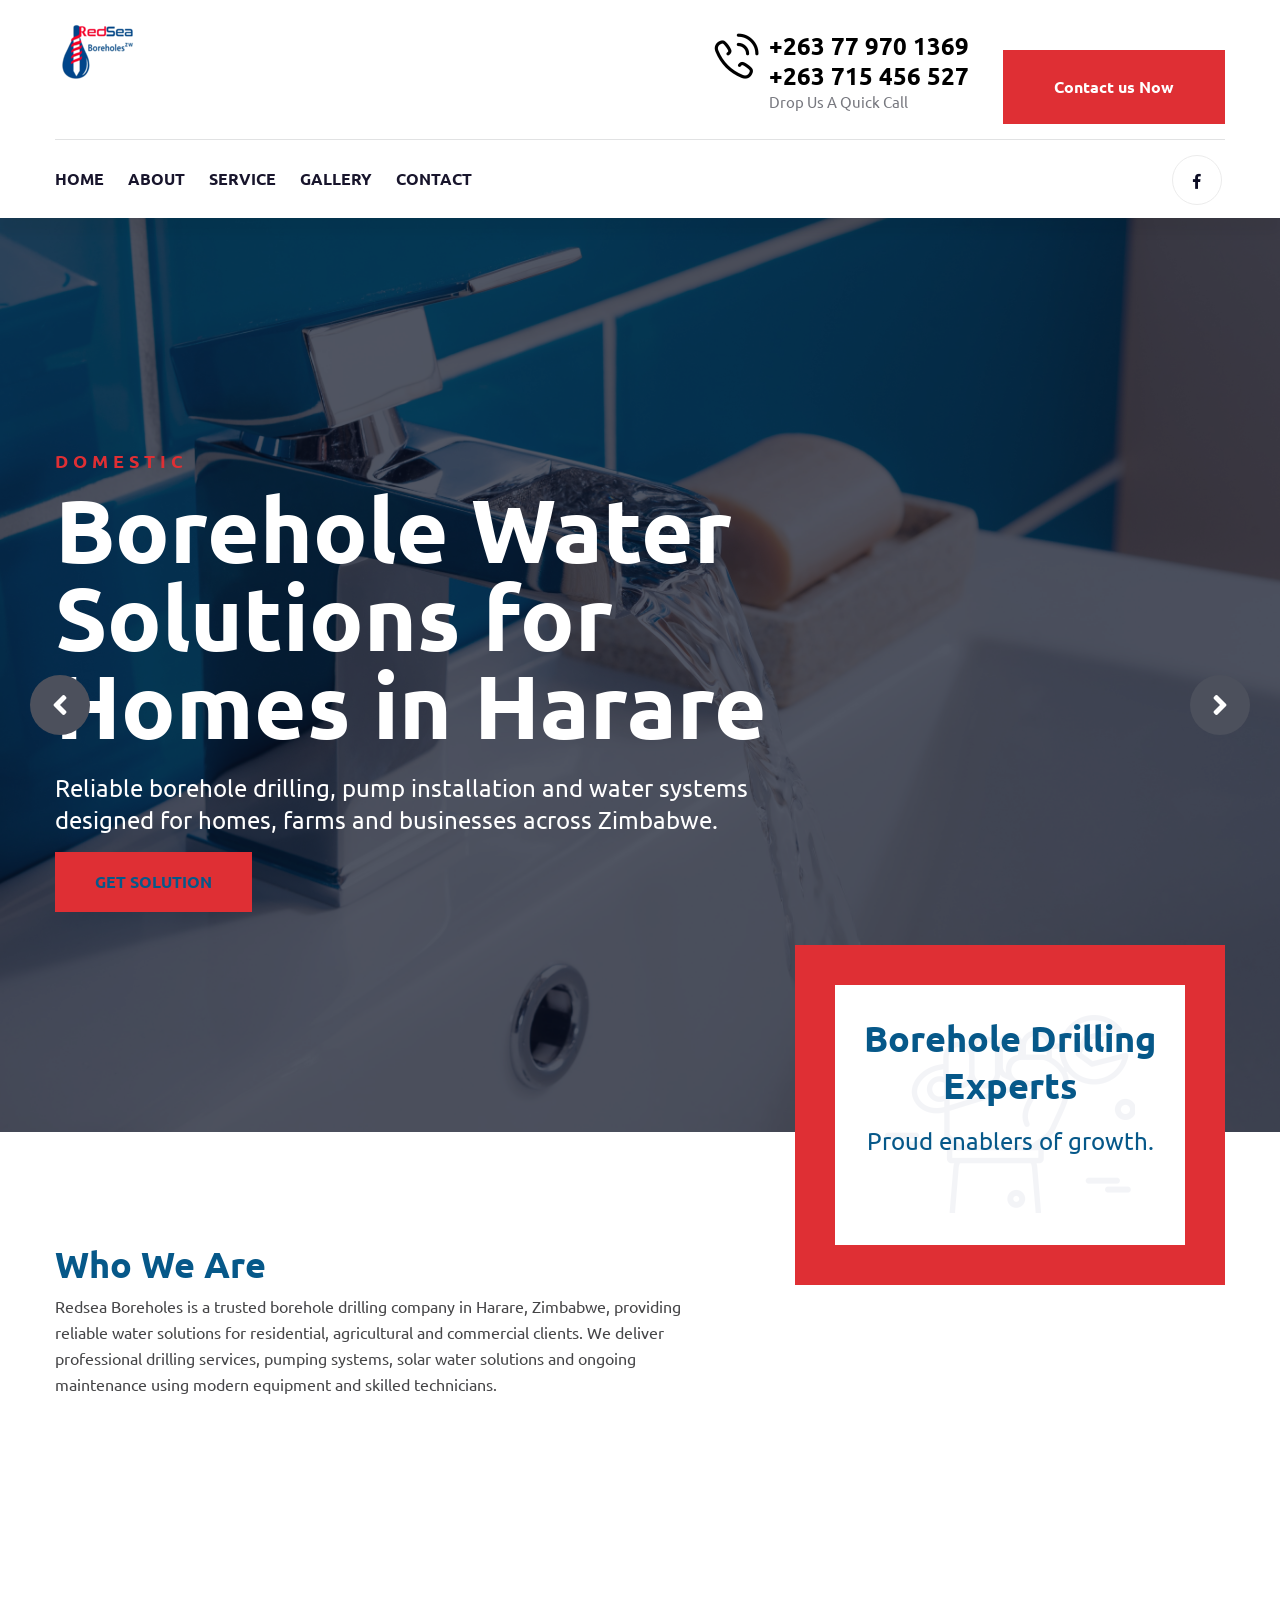
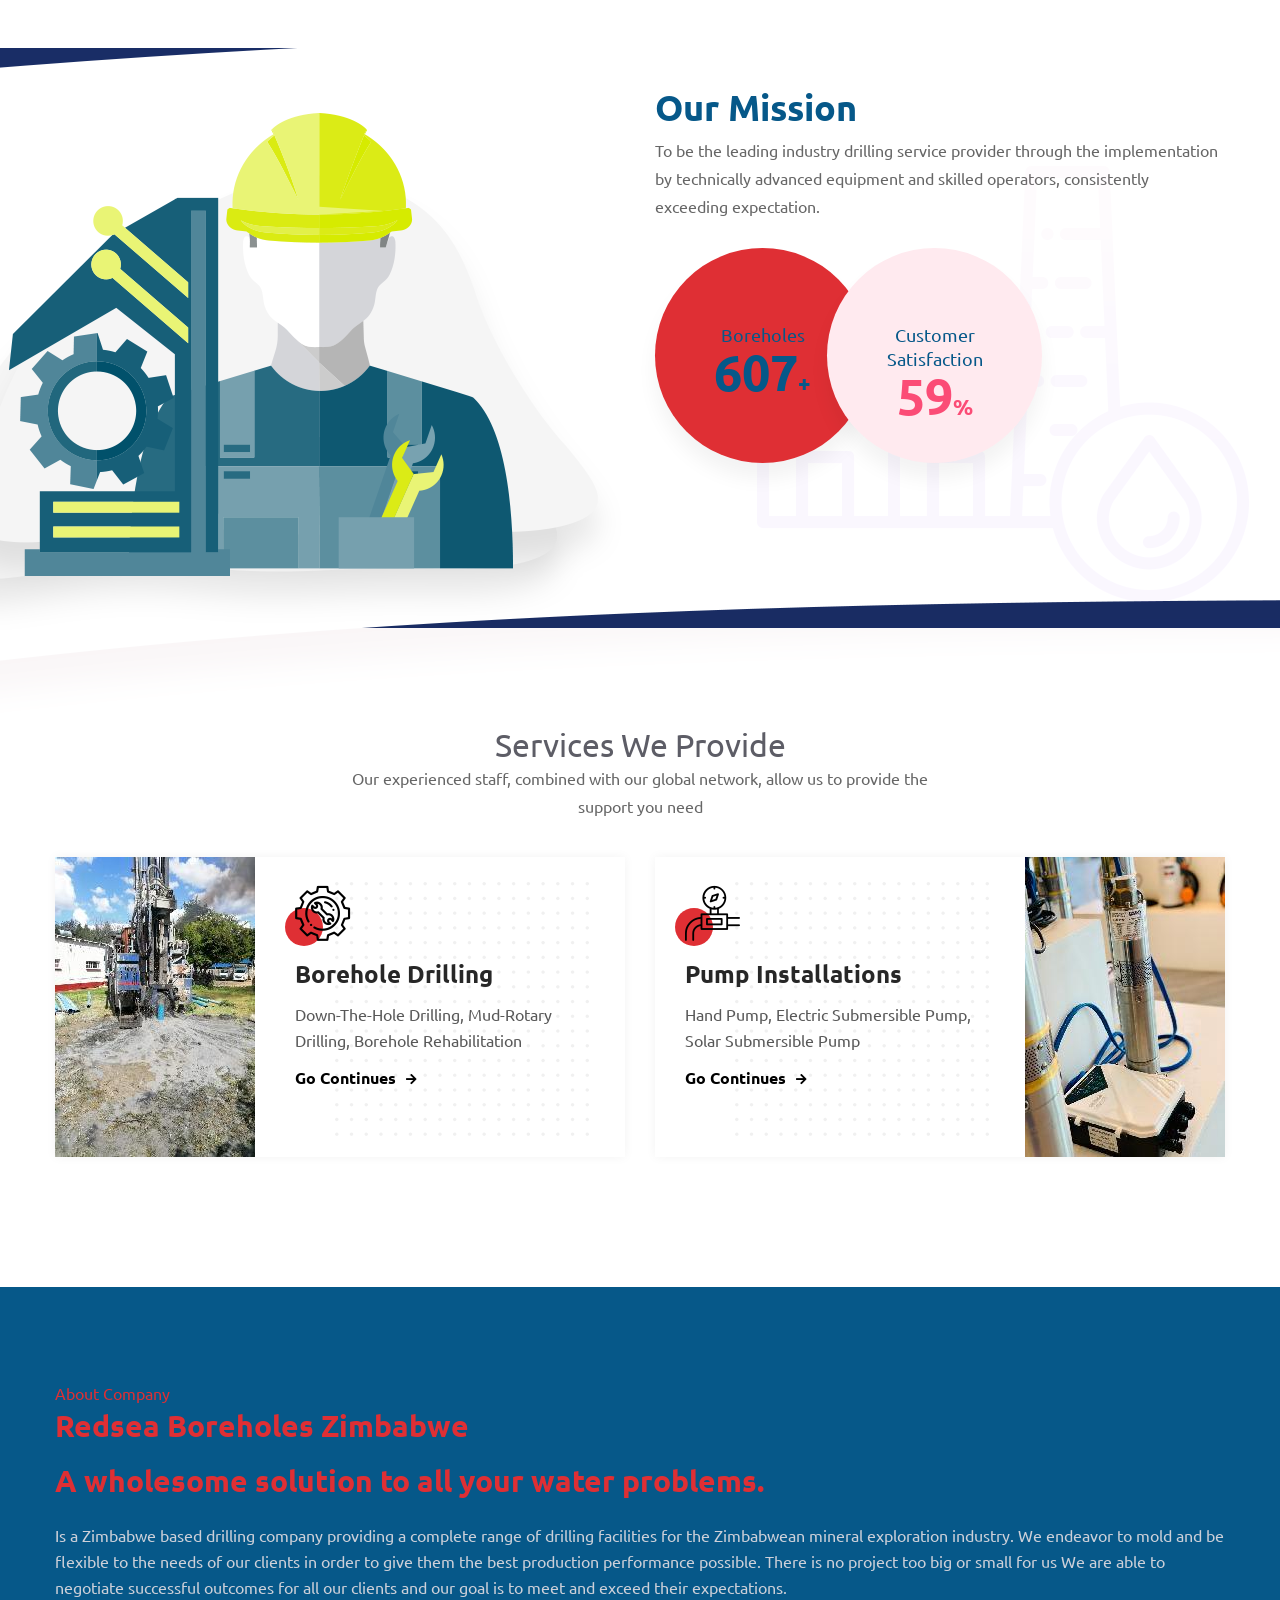
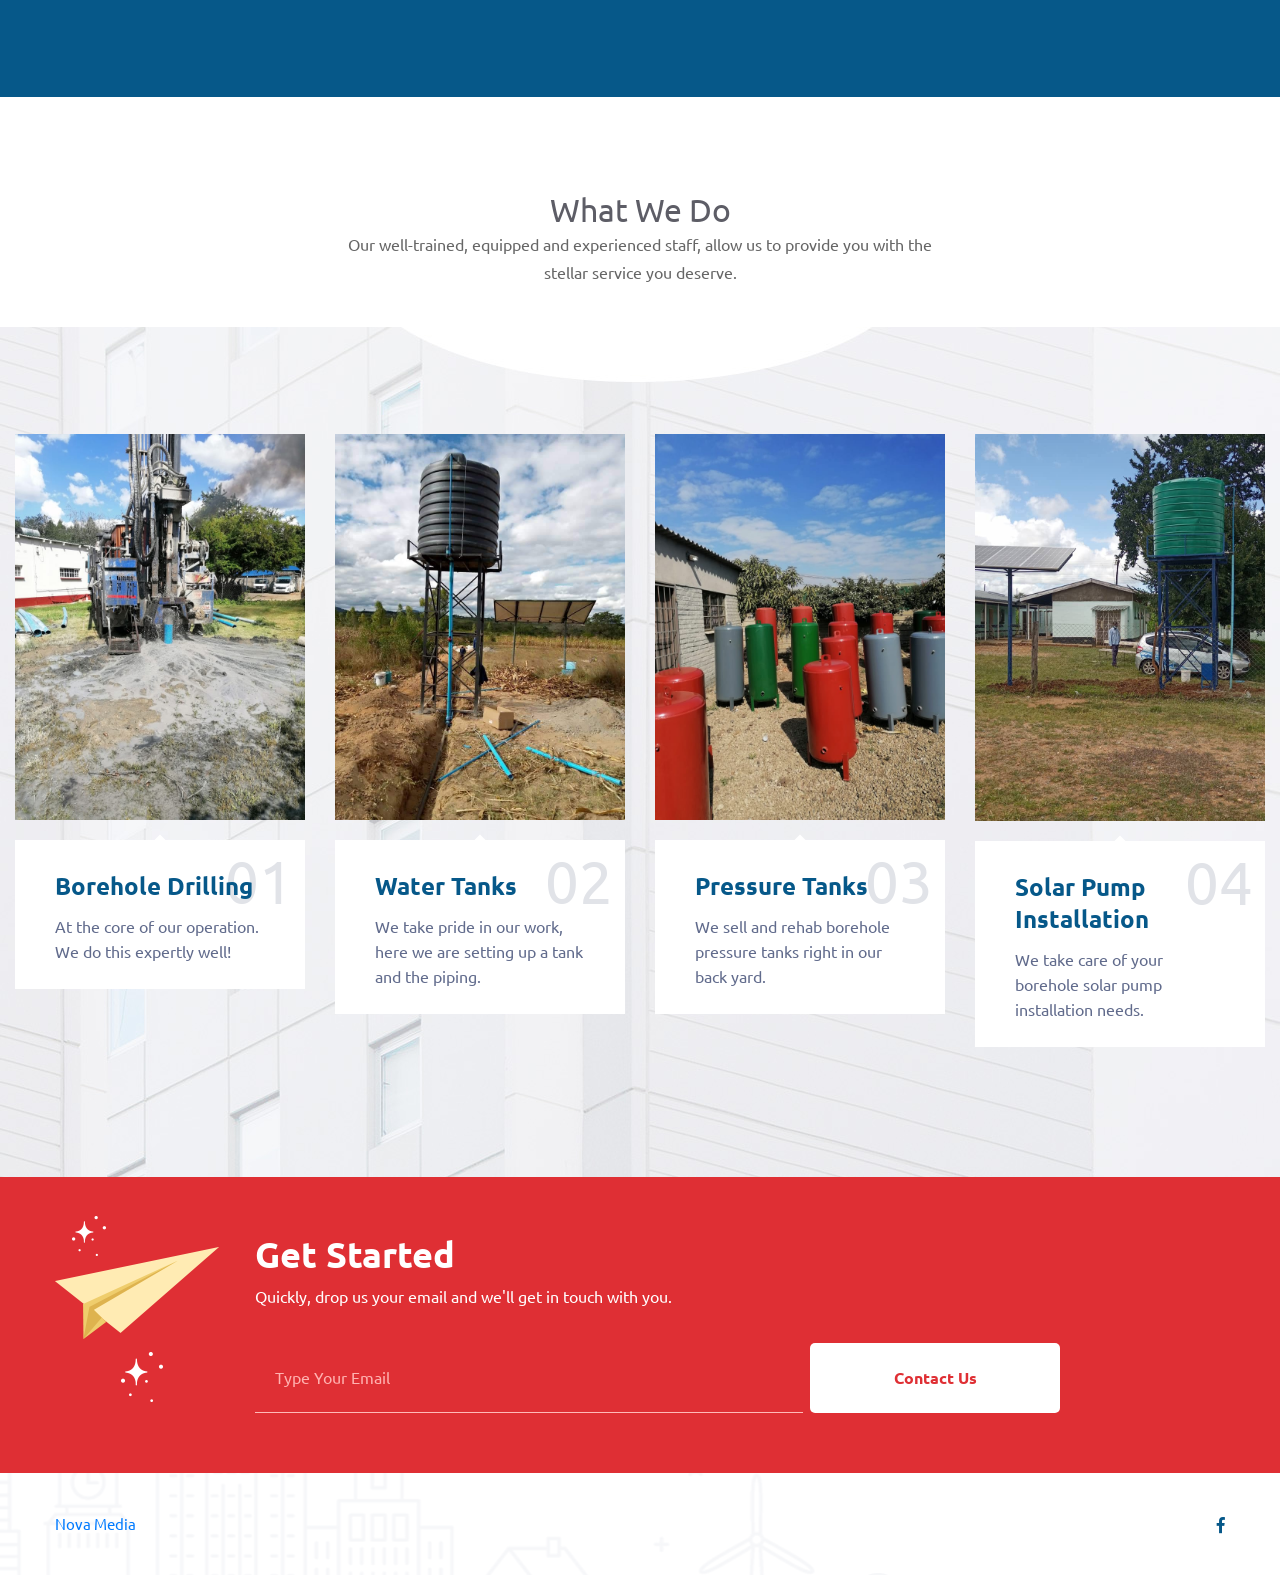
<file: index.html>
<!DOCTYPE html>
<html lang="en">
<head>
<meta charset="utf-8">
<meta http-equiv="X-UA-Compatible" content="IE=edge">
<meta name="viewport" content="width=device-width, initial-scale=1.0, maximum-scale=1.0, user-scalable=0">
<meta name="description" content="Redsea Boreholes provides borehole drilling, pump installation, solar water systems, tank installation and maintenance across Harare and Zimbabwe.">
<meta name="keywords" content="borehole drilling Harare, borehole drilling Zimbabwe, pump installation Harare, water tank installation Zimbabwe, solar water systems Zimbabwe, Redsea Boreholes">
<meta property="og:title" content="Borehole Drilling & Water Solutions in Harare | Redsea Boreholes">
<meta property="og:description" content="Trusted borehole drilling, pump installation and solar water system solutions for homes, farms and businesses in Harare, Zimbabwe.">
<meta property="og:type" content="website">
<meta property="og:url" content="https://www.redseaboreholes.co.zw/">
<meta property="og:site_name" content="Redsea Boreholes">
<meta property="og:image" content="https://www.redseaboreholes.co.zw/images/redsea/actual-rig.jpeg">
<meta name="twitter:card" content="summary_large_image">
<meta name="twitter:title" content="Borehole Drilling & Water Solutions in Harare | Redsea Boreholes">
<meta name="twitter:description" content="Trusted borehole drilling, pump installation and solar water system solutions for homes, farms and businesses in Harare, Zimbabwe.">
<meta name="twitter:image" content="https://www.redseaboreholes.co.zw/images/redsea/actual-rig.jpeg">
<link rel="canonical" href="https://www.redseaboreholes.co.zw/">
<title>Borehole Drilling & Water Solutions in Harare | Redsea Boreholes</title>

<!-- Stylesheets -->
<link href="css/style.css" rel="stylesheet">
<link href="css/responsive.css" rel="stylesheet">
<link rel="icon" href="images/logo.png" type="image/x-icon">
<script type="application/ld+json">
{
  "@context": "https://schema.org",
  "@type": "LocalBusiness",
  "name": "Redsea Boreholes",
  "description": "Borehole drilling, pump installation, solar water systems, tank installation and maintenance services in Harare, Zimbabwe.",
  "url": "https://www.redseaboreholes.co.zw/",
  "telephone": "+263779701369",
  "priceRange": "$$",
  "address": {
    "@type": "PostalAddress",
    "streetAddress": "Corner Park & Samora Machel",
    "addressLocality": "Harare",
    "addressCountry": "ZW"
  },
  "areaServed": ["Harare", "Zimbabwe"],
  "openingHours": "Mo-Fr 08:00-17:00",
  "sameAs": ["https://www.facebook.com/Redsea-boreholes-zw-104714385582686"]
}
</script>
</head>

<!-- page wrapper -->
<body class="boxed_wrapper">


    <!-- preloader -->
    <div class="preloader"></div>
    <!-- preloader -->


   
    <!-- main header -->
    <header class="main-header style-four style-six style-nine">
       <div class="header-upper">
            <div class="container">
                <div class="inner-container clearfix">
                    <div class="left-content pull-left">
                        <figure class="logo-box"><a href="index.html"><img src="images/logo.png" alt="Redsea Boreholes logo"></a></figure>
                    </div>
                    <div class="right-content pull-right">
                        <div class="info-box">
                            <div class="icon-box"><i class="flaticon-telephone"></i></div>
                            <h3><a href="tel:+263779701369">+263 77 970 1369</a></h3>
                            <h3><a href="tel:+263715456527">+263 715 456 527</a></h3>
                            <div class="text">Drop Us A Quick Call</div>
                            <!-- <div class="text">Time : Monday-Friday 08am-5pm</div> -->
                            
                        </div>
                        <div class="btn-box">
                            <a href="contact.html">Contact us Now</a>
                        </div>
                    </div>
                </div>
            </div>
        </div><!-- header-upper end -->

        <!-- header-bottom -->
        <div class="header-bottom">
            <div class="container">
                <div class="outer-container">
                    <div class="nav-outer clearfix">
                        <div class="menu-area pull-left clearfix">
                            
                            <nav class="main-menu navbar-expand-lg">
                                <div class="navbar-header">
                                    <!-- Toggle Button -->      
                                    <button type="button" class="navbar-toggle" data-toggle="collapse" data-target=".navbar-collapse">
                                    <span class="icon-bar"></span>
                                    <span class="icon-bar"></span>
                                    <span class="icon-bar"></span>
                                    </button>
                                </div>
                                <div class="navbar-collapse collapse clearfix">
                                    <ul class="navigation clearfix">
                                        <li class=""><a href="index.html">Home</a></li>
                                        <li class=""><a href="about.html">About</a></li> 
                                        <li class=""><a href="service.html">Service</a></li>
                                        <li class=""><a href="gallery.html">Gallery</a></li>                              
                                        <li class=""><a href="contact.html">Contact</a></li>
                                    </ul>
                                </div>
                            </nav>
                        </div>
                        <div class="info-box pull-right clearfix">
                            <ul class="social-links">
                                <li><a href="https://www.facebook.com/Redsea-boreholes-zw-104714385582686" target="_blank"><i class="fab fa-facebook-f"></i></a></li>
                            </ul>
                        </div>
                    </div>
                </div>
            </div>
        </div><!-- header-bottom end -->
    </header>
    <!-- main-header end -->


    <!-- main-slider -->
    <section class="main-slider">
        <div class="main-slider-carousel owl-carousel owl-theme">
            <div class="slide" style="background-image:url(images/main-slider/steel-faucet.jpg)">
                <div class="container">
                    <div class="row">
                        <div class="col-lg-8 col-md-12 col-sm-12 content-column">
                            <div class="content-box">
                                <h5>Domestic</h5>
                                <h1>Borehole Water Solutions for Homes in Harare</h1>
                                <div class="text">Reliable borehole drilling, pump installation and water systems designed for homes, farms and businesses across Zimbabwe.</div>
                                <div class="button-box">
                                    <div class="link-button"><a href="contact.html">Get Solution</a></div>
                                    <!-- <div class="video-button"><a href="https://www.youtube.com/watch?v=nfP5N9Yc72A&amp;t=28s" class="lightbox-image" data-caption=""><i class="fas fa-play"></i></a></div> -->
                                </div>
                            </div>
                        </div>
                       
                    </div>
                </div>
            </div>
            <div class="slide" style="background-image:url(images/main-slider/sprinkler.jpg)">
                <div class="container">
                    <div class="row">
                        <div class="col-lg-8 col-md-12 col-sm-12 content-column">
                            <div class="content-box">
                                <h5>Agricultural</h5>
                                <h2>The Best Agricultural Water Solution</h2>
                                <div class="text">Your go-to solution of choice for all your Agricultural water needs.</div>
                                <div class="button-box">
                                    <div class="link-button"><a href="contact.html">Get Solution</a></div>
                                    <!-- <div class="video-button"><a href="https://www.youtube.com/watch?v=nfP5N9Yc72A&amp;t=28s" class="lightbox-image" data-caption=""><i class="fas fa-play"></i></a></div> -->
                                </div>
                            </div>
                        </div>
                        
                    </div>
                </div>
            </div>
            <div class="slide" style="background-image:url(images/main-slider/gravel-plant.jpg)">
                <div class="container">
                    <div class="row">
                        <div class="col-lg-8 col-md-12 col-sm-12 content-column">
                            <div class="content-box">
                                <h5>Industrial</h5>
                                <h2>The Best Industrial Water Solution</h2>
                                <div class="text">Your go-to solution of choice for all your Industrial water needs.</div>
                                <div class="button-box">
                                    <div class="link-button"><a href="contact.html">Get Solution</a></div>
                                    <!-- <div class="video-button"><a href="https://www.youtube.com/watch?v=nfP5N9Yc72A&amp;t=28s" class="lightbox-image" data-caption=""><i class="fas fa-play"></i></a></div> -->
                                </div>
                            </div>
                        </div>
                        
                    </div>
                </div>
            </div>
        </div>
    </section>
    <!-- main-slider end -->


    <!-- weare-section -->
    <section class="weare-section">
        <div class="container">
            <div class="row">
                <div class="col-xl-7 col-lg-12 col-md-12 content-column">
                    <div class="content-box">
                        <div class="title-box">
                            <h2>Who We Are</h2>
                            <div class="text">Redsea Boreholes is a trusted borehole drilling company in Harare, Zimbabwe, providing reliable water solutions for residential, agricultural and commercial clients. We deliver professional drilling services, pumping systems, solar water solutions and ongoing maintenance using modern equipment and skilled technicians.</div>
                        </div>
                        <div class="inner-box clearfix" data-aos="fade-right" data-aos-easing="linear" data-aos-duration="1500">
                            <div class="single-item">
                                <div class="item">
                                    <div class="icon-box"><i class="icon flaticon-industry"></i></div>
                                    <h2>300+</h2>
                                    <div class="text">Commercial</div>
                                </div>
                            </div>
                            <div class="single-item">
                                <div class="item">
                                    <div class="icon-box"><i class="icon flaticon-pollution"></i></div>
                                    <h2>700+</h2>
                                    <div class="text">Domestic</div>
                                </div>
                            </div>
                            <div class="button-box"><a href="about.html">Read more</a></div>
                        </div>
                    </div>
                </div>
                <div class="col-xl-5 col-lg-6 col-md-12 inner-column">
                    <div class="inner-content wow fadeInUp" data-wow-delay="900ms" data-wow-duration="1500ms">
                        <div class="inner-box">
                            <h2>Borehole Drilling Experts</h2>
                            <h3>Proud enablers of growth.</h3>
                           
                        </div>
                    </div>
                </div>
            </div>
        </div>
    </section>
    <!-- weare-section end -->


    <!-- ourmission-section -->
    <section class="ourmission-section">
        <div class="container">
            <div class="row">
                <div class="col-lg-6 col-md-12 col-sm-12 image-column">
                    <figure class="image clearfix wow fadeInLeft" data-wow-delay="900ms" data-wow-duration="1500ms"><img src="images/resource/mission-1.png" alt="Redsea Boreholes mission and water system team"></figure>
                </div>
                <div class="col-lg-6 col-md-12 col-sm-12 content-column">
                    <div class="content-box">
                        <div class="title-box">
                            <h2>Our Mission</h2>
                            <div class="text">To be the leading industry drilling service provider through 
                                the implementation by technically advanced equipment and skilled 
                                operators, consistently exceeding expectation.</div>
                        </div>
                        <div class="inner-box">
                            <div class="counter-block-one wow zoomIn" data-wow-delay="500ms" data-wow-duration="1500ms">
                                <div class="text">Boreholes</div>
                                <div class="count-outer count-box">
                                    <span class="count-text" data-speed="1500" data-stop="1000">0</span><span class="symble">+</span>
                                </div>
                            </div>
                            <div class="counter-block-one wow zoomIn" data-wow-delay="500ms" data-wow-duration="1500ms">
                                <div class="text">Customer Satisfaction</div>
                                <div class="count-outer count-box">
                                    <span class="count-text" data-speed="1500" data-stop="97.6">0</span><span class="symble">%</span>
                                </div>
                            </div>
                        </div>
                    </div>
                </div>
            </div>
        </div>
    </section>
    <!-- ourmission-section end -->

    <!-- service-section -->
    <section class="service-section">
        <div class="container">
            <div class="sec-title centred">
                <h2>Services We Provide</h2>
                <p>Our experienced staff, combined with our global network, allow us to provide the<br />support you need</p>
            </div>
            <div class="row">
                <div class="col-lg-6 col-md-12 col-sm-12 service-block">
                    <div class="service-block-one wow fadeInRight" data-wow-delay="1000ms" data-wow-duration="1500ms">
                        <div class="inner-box">
                            <figure class="image-box"><a href="service.html"><img src="images/resource/actual-rig.jpeg" alt="Borehole drilling rig in operation"></a></figure>
                            <div class="content-box">
                                <div class="icon-box"><i class="flaticon-support"></i></div>
                                <h3><a href="service.html">Borehole Drilling</a></h3>
                                <div class="text">Down-The-Hole Drilling, Mud-Rotary Drilling, Borehole Rehabilitation</div>
                                <div class="link-btn"><a href="service.html">Go Continues<i class="fas fa-arrow-right"></i></a></div>
                            </div>
                        </div>
                    </div>
                </div>
                <div class="col-lg-6 col-md-12 col-sm-12 service-block">
                    <div class="service-block-one wow fadeInRight" data-wow-delay="00ms" data-wow-duration="1500ms">
                        <div class="inner-box">
                            <figure class="image-box"><a href="service.html"><img src="images/resource/water-pump.jpeg" alt="Water pump installation for borehole systems"></a></figure>
                            <div class="content-box">
                                <div class="icon-box"><i class="flaticon-oil"></i></div>
                                <h3><a href="service.html">Pump Installations</a></h3>
                                <div class="text">Hand Pump, Electric Submersible Pump, Solar Submersible Pump</div>
                                <div class="link-btn"><a href="service.html">Go Continues<i class="fas fa-arrow-right"></i></a></div>
                            </div>
                        </div>
                    </div>
                </div>
            </div>
        </div>
    </section>
    <!-- service-section end -->

    <!-- about-section -->
    <section class="about-section bg-color-1">
        <div class="container">
            <div class="inner-content">
                <div class="row">
                    <div class="col-lg-12 col-md-12 col-sm-12 content-column">
                        <div class="content-box">
                            <div class="top-content">
                                <div class="top-text">About Company</div>
                                <h2>Redsea Boreholes Zimbabwe</h2>
                                <h2>A wholesome solution to all your water problems.</h2>
                                <div style="padding-bottom: 150px;" class="text">Is a Zimbabwe based drilling company providing a complete range of drilling facilities for the Zimbabwean mineral exploration industry. We endeavor to mold and be flexible to the needs of our clients in order to give them the best production performance possible. 
                                    There is no project too big or small for us We are able to negotiate successful outcomes for all our clients and our goal is to meet and exceed their expectations.</div>
                            </div>
                        </div>
                    </div>
                </div>
            </div>
        </div>
    </section>
    <!-- about-section end -->

    <!-- project-section -->
    <section class="project-section">
        <div class="large-container">
            <div class="sec-title centred">
                <h2>What We Do</h2>
                <p>Our well-trained, equipped and experienced staff, allow us to provide you with the<br />stellar service you deserve.</p>
            </div>
            <div class="row">
                <div class="col-lg-3 col-md-6 col-sm-12 project-block">
                    <div class="project-block-one wow fadeInUp" data-wow-delay="600ms" data-wow-duration="1500ms">
                        <div class="inner-box">
                            <div class="image-box">
                                <figure class="image"><img src="images/redsea/actual-rig.jpeg" alt="Borehole drilling rig on site"></figure>
                                <a href="images/redsea/actual-rig.jpeg" class="lightbox-image" data-fancybox='gallery'><i class="flaticon-add"></i></a>
                            </div>
                            <div class="lower-content">
                                <div class="count-number">01</div>
                                <h3><a href="gallery.html">Borehole Drilling</a></h3>
                                <div class="text">At the core of our operation. We do this expertly well!</div>
                            </div>
                        </div>
                    </div>
                </div>
                <div class="col-lg-3 col-md-6 col-sm-12 project-block">
                    <div class="project-block-one wow fadeInUp" data-wow-delay="00ms" data-wow-duration="1500ms">
                        <div class="inner-box">
                            <div class="image-box">
                                <figure class="image"><img src="images/redsea/water-tank.jpg" alt="Water tank installation for a borehole project"></figure>
                                <a href="images/redsea/water-tank.jpg" class="lightbox-image" data-fancybox='gallery'><i class="flaticon-add"></i></a>
                            </div>
                            <div class="lower-content">
                                <div class="count-number">02</div>
                                <h3><a href="gallery.html">Water Tanks</a></h3>
                                <div class="text">We take pride in our work, here we are setting up a tank and the piping.</div>
                            </div>
                        </div>
                    </div>
                </div>
                <div class="col-lg-3 col-md-6 col-sm-12 project-block">
                    <div class="project-block-one wow fadeInUp" data-wow-delay="200ms" data-wow-duration="1500ms">
                        <div class="inner-box">
                            <div class="image-box">
                                <figure class="image"><img src="images/redsea/pressure-tank.jpeg" alt="Pressure tank system installation"></figure>
                                <a href="images/redsea/pressure-tank.jpeg" class="lightbox-image" data-fancybox='gallery'><i class="flaticon-add"></i></a>
                            </div>
                            <div class="lower-content">
                                <div class="count-number">03</div>
                                <h3><a href="gallery.html">Pressure Tanks</a></h3>
                                <div class="text">We sell and rehab borehole pressure tanks right in our back yard.</div>
                            </div>
                        </div>
                    </div>
                </div>
                <div class="col-lg-3 col-md-6 col-sm-12 project-block">
                    <div class="project-block-one wow fadeInUp" data-wow-delay="400ms" data-wow-duration="1500ms">
                        <div class="inner-box">
                            <div class="image-box">
                                <figure class="image"><img src="images/redsea/solar-tank.jpeg" alt="Solar powered water tank installation"></figure>
                                <a href="images/redsea/solar-tank.jpeg" class="lightbox-image" data-fancybox='gallery'><i class="flaticon-add"></i></a>
                            </div>
                            <div class="lower-content">
                                <div class="count-number">04</div>
                                <h3><a href="gallery.html">Solar Pump Installation</a></h3>
                                <div class="text">We take care of your borehole solar pump installation needs.</div>
                            </div>
                        </div>
                    </div>
                </div>
            </div>
        </div>
    </section>
    <!-- project-section end -->
<!-- subscribe-section -->
<section class="subscribe-section about-page bg-color-3">
    <div class="container">
        <div class="inner-box">
            <figure class="icon-box"><img src="images/icons/paper-plane.png" alt="Paper plane contact icon"></figure>
            <div class="content-box">
                <h2>Get Started</h2>
                <div class="text">Quickly, drop us your email and we'll get in touch with you.</div>
                <form action="https://formspree.io/f/mvoljkkr" name="home-contact" class="subscribe-form" data-netlify="true" method="POST">
                    <div class="form-group">
                        <input type="email" name="email" placeholder="Type Your Email" required="">
                        <button type="submit">Contact Us</button>
                    </div>
                </form>
            </div>
        </div>
    </div>
</section>
<!-- subscribe-section end -->

    <!-- main-footer -->
    <footer class="main-footer style-two style-four">
    <div class="container">
        
        <div class="footer-bottom clearfix">
            <div class="copyright pull-left"><a href="https://api.whatsapp.com/send?phone=263716357775">Nova Media</a></div>
            <ul class="footer-social pull-right">
                <!-- <li><a href="#"><i class="fab fa-twitter"></i></a></li> -->
                <li><a href="https://www.facebook.com/Redsea-boreholes-zw-104714385582686" target="_blank"><i class="fab fa-facebook-f"></i></a></li>
            </ul>
        </div>
    </div>
</footer>
    <!-- main-footer end -->

<!--Scroll to top-->
<!-- <button style="color: red;" class="scroll-top scroll-to-target" data-target="html">
    <span class="fa fa-arrow-up"></span>
</button> -->



<!-- jequery plugins -->
<script src="js/jquery.js"></script>
<script src="js/popper.min.js"></script>
<script src="js/bootstrap.min.js"></script>

<script src="js/owl.js"></script>
<script src="js/wow.js"></script>
<script src="js/validation.js"></script>
<script src="js/jquery.fancybox.js"></script>
<script src="js/appear.js"></script>
<script src="js/aos.js"></script>
<script src="js/jquery.countTo.js"></script>
<!-- GetButton.io widget -->
<script type="text/javascript">
    (function () {
        var options = {
            whatsapp: "+263777610433", // WhatsApp number
            call_to_action: "", // Call to action
            button_color: "#FF6550", // Color of button
            position: "right", // Position may be 'right' or 'left'
            pre_filled_message: "", // WhatsApp pre-filled message
        };
        var proto = 'https:', host = "getbutton.io", url = proto + '//static.' + host;
        var s = document.createElement('script'); s.type = 'text/javascript'; s.async = true; s.src = url + '/widget-send-button/js/init.js';
        s.onload = function () { WhWidgetSendButton.init(host, proto, options); };
        var x = document.getElementsByTagName('script')[0]; x.parentNode.insertBefore(s, x);
    })();
</script>
<!-- /GetButton.io widget -->

<!-- main-js -->
<script src="js/script.js"></script>

</body><!-- End of .page_wrapper -->


</html>
</file>
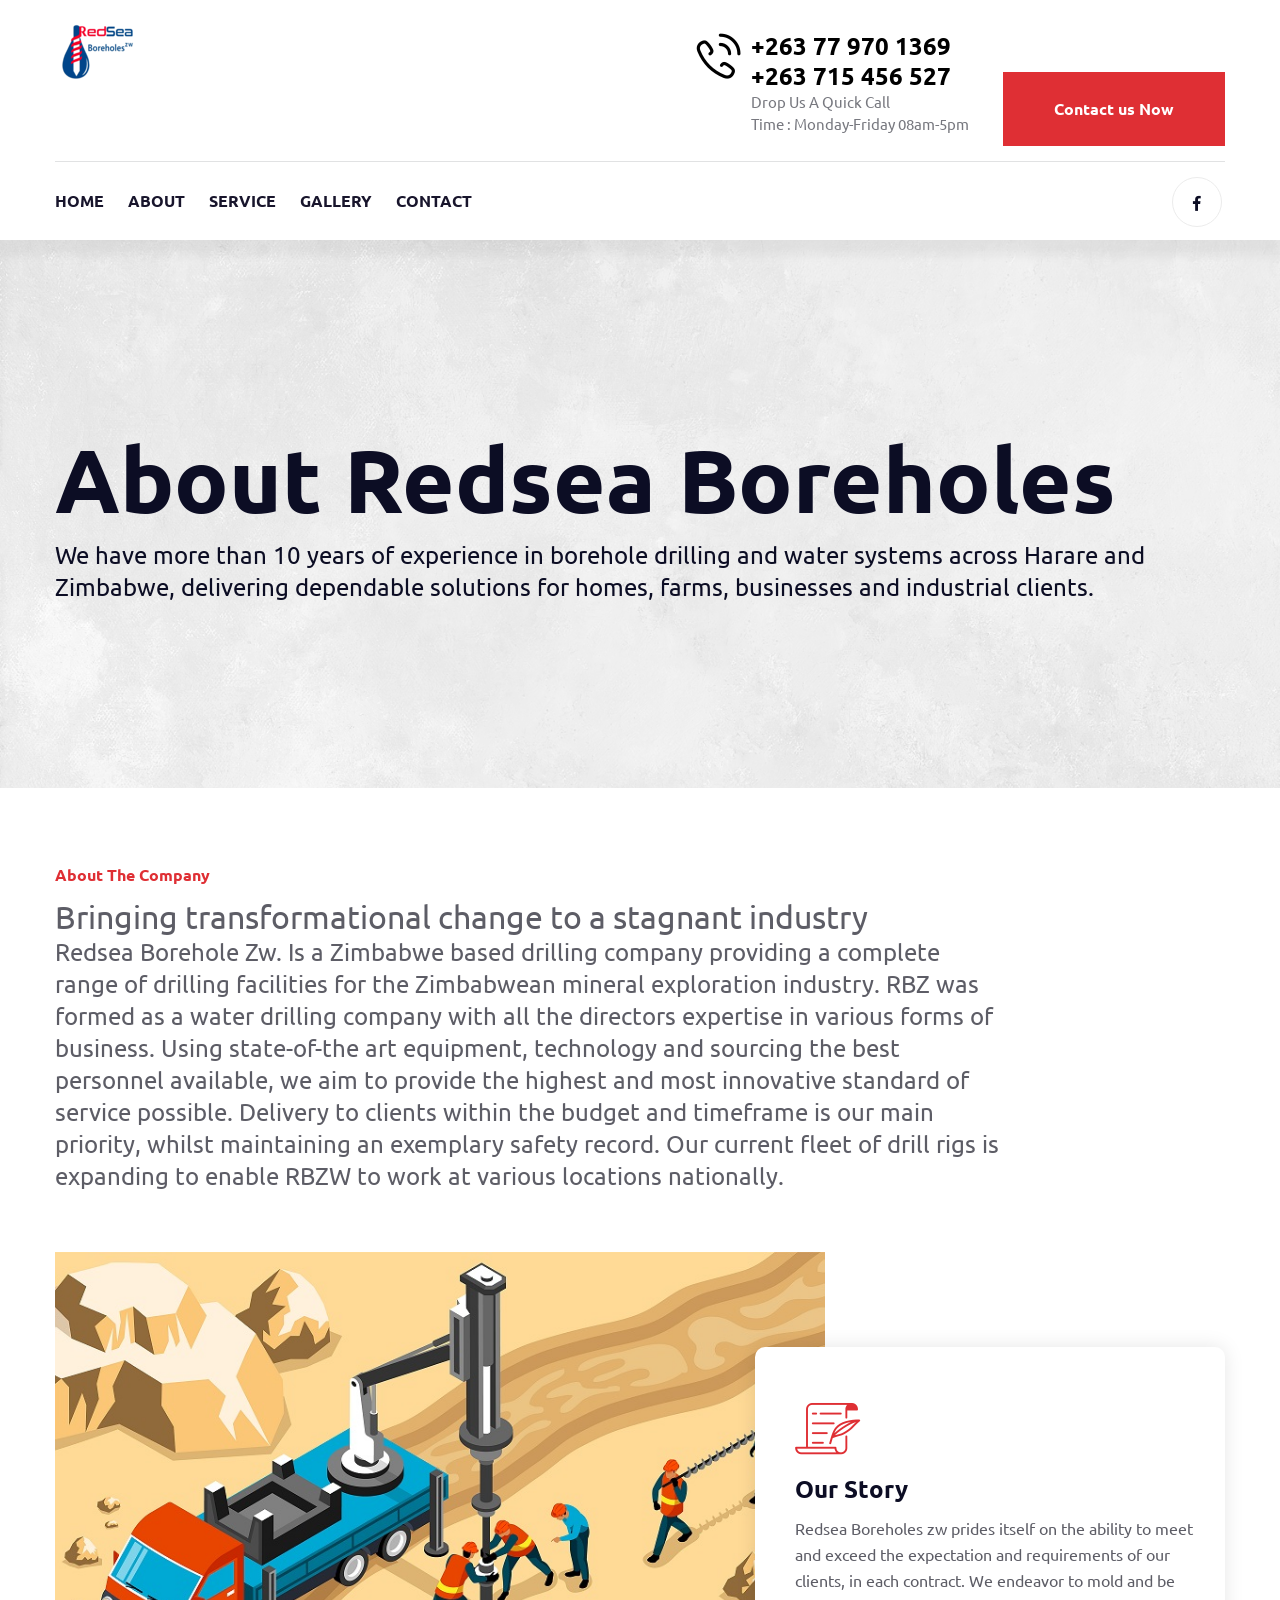
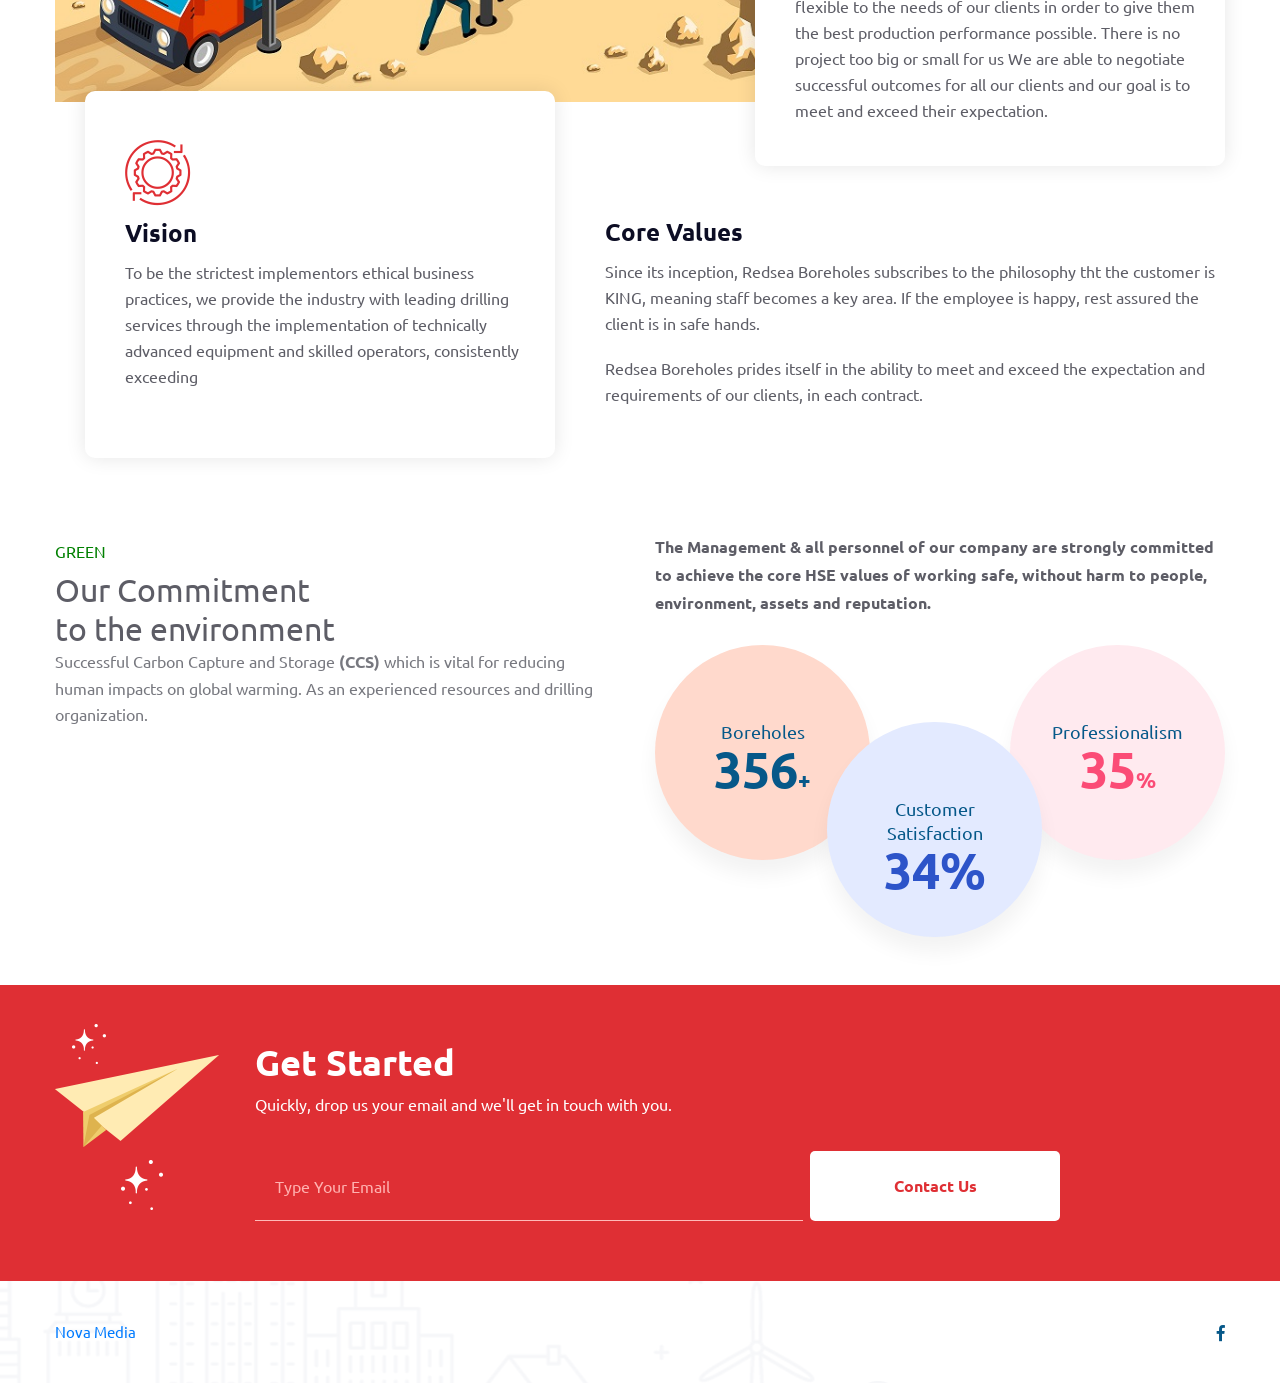
<file: about.html>
<!DOCTYPE html>
<html lang="en">

<!-- Redsea Boreholes/about.html  1 July 2022 13:04:02 GMT -->
<head>
<meta charset="utf-8">
<meta http-equiv="X-UA-Compatible" content="IE=edge">
<meta name="viewport" content="width=device-width, initial-scale=1.0, maximum-scale=1.0, user-scalable=0">
<meta name="description" content="Learn about Redsea Boreholes, a trusted borehole drilling company in Harare, Zimbabwe, offering drilling, pump installation and water system solutions.">
<meta name="keywords" content="about Redsea Boreholes, borehole drilling company Harare, water drilling experts Zimbabwe, borehole contractors Zimbabwe">
<meta property="og:title" content="About Redsea Boreholes | Borehole Drilling Experts in Zimbabwe">
<meta property="og:description" content="Redsea Boreholes delivers quality borehole drilling, pump installation and solar water system solutions across Harare and Zimbabwe.">
<meta property="og:type" content="website">
<meta property="og:url" content="https://www.redseaboreholes.co.zw/about.html">
<meta property="og:site_name" content="Redsea Boreholes">
<meta property="og:image" content="https://www.redseaboreholes.co.zw/images/resource/menDrilling.jpg">
<meta name="twitter:card" content="summary_large_image">
<meta name="twitter:title" content="About Redsea Boreholes | Borehole Drilling Experts in Zimbabwe">
<meta name="twitter:description" content="Redsea Boreholes delivers quality borehole drilling, pump installation and solar water system solutions across Harare and Zimbabwe.">
<meta name="twitter:image" content="https://www.redseaboreholes.co.zw/images/resource/menDrilling.jpg">
<link rel="canonical" href="https://www.redseaboreholes.co.zw/about.html">
<title>About Redsea Boreholes | Borehole Drilling Experts in Zimbabwe</title>

<!-- Stylesheets -->
<link href="css/style.css" rel="stylesheet">
<link href="css/responsive.css" rel="stylesheet">
<link rel="icon" href="images/logo.png" type="image/x-icon">
<script type="application/ld+json">
{
  "@context": "https://schema.org",
  "@type": "LocalBusiness",
  "name": "Redsea Boreholes",
  "description": "Professional borehole drilling and water systems company serving Harare and Zimbabwe.",
  "url": "https://www.redseaboreholes.co.zw/",
  "telephone": "+263779701369",
  "address": {
    "@type": "PostalAddress",
    "streetAddress": "Corner Park & Samora Machel",
    "addressLocality": "Harare",
    "addressCountry": "ZW"
  },
  "areaServed": ["Harare", "Zimbabwe"],
  "sameAs": ["https://www.facebook.com/Redsea-boreholes-zw-104714385582686"]
}
</script>
</head>

<!-- page wrapper -->
<body class="boxed_wrapper">


    <!-- preloader -->
    <div class="preloader"></div>
    <!-- preloader -->


   
    <!-- main header -->
    <header class="main-header style-four style-six style-nine">

        <!-- header-upper -->
        <div class="header-upper">
            <div class="container">
                <div class="inner-container clearfix">
                    <div class="left-content pull-left">
                        <figure class="logo-box"><a href="index.html"><img src="images/logo.png" alt="Redsea Boreholes logo"></a></figure>
                    </div>
                    <div class="right-content pull-right">
                        <div class="info-box">
                            <div class="icon-box"><i class="flaticon-telephone"></i></div>
                            <h3><a href="tel:+263779701369">+263 77 970 1369</a></h3>
                            <h3><a href="tel:+263715456527">+263 715 456 527</a></h3>
                            <div class="text">Drop Us A Quick Call</div>
                            <div class="text">Time : Monday-Friday 08am-5pm</div>
                            
                        </div>
                        <div class="btn-box">
                            <a href="contact.html">Contact us Now</a>
                        </div>
                    </div>
                </div>
            </div>
        </div><!-- header-upper end -->

        <!-- header-bottom -->
        <div class="header-bottom">
            <div class="container" >
                <div class="outer-container">
                    <div class="nav-outer clearfix">
                        <div class="menu-area pull-left clearfix">
                            
                            <nav class="main-menu navbar-expand-lg">
                                <div class="navbar-header">
                                    <!-- Toggle Button -->      
                                    <button type="button" class="navbar-toggle" data-toggle="collapse" data-target=".navbar-collapse">
                                    <span class="icon-bar"></span>
                                    <span class="icon-bar"></span>
                                    <span class="icon-bar"></span>
                                    </button>
                                </div>
                                <div class="navbar-collapse collapse clearfix">
                                    <ul class="navigation clearfix">
                                        <li class=""><a href="index.html">Home</a></li>
                                        <li class=""><a href="about.html">About</a></li> 
                                        <li class=""><a href="service.html">Service</a></li>
                                        <li class=""><a href="gallery.html">Gallery</a></li>                              
                                        <li class=""><a href="contact.html">Contact</a></li>
                                    </ul>
                                </div>
                            </nav>
                        </div>
                        <div class="info-box pull-right clearfix">
                            <ul class="social-links">
                                <li><a href="https://www.facebook.com/Redsea-boreholes-zw-104714385582686" target="_blank"><i class="fab fa-facebook-f"></i></a></li>
                            </ul>
                        </div>
                    </div>
                </div>
            </div>
        </div><!-- header-bottom end -->
    </header>
    <!-- main-header end -->


    <!-- about-banner -->
    <section class="about-banner" style="background-image: url(images/resource/abstract-gray-oil-paint-textured-background-min.jpg);">
        <div class="container">
            <div class="content-box">
                <h1>About Redsea Boreholes</h1>
                <div class="text">We have more than 10 years of experience in borehole drilling and water systems across Harare and Zimbabwe, delivering dependable solutions for homes, farms, businesses and industrial clients.</div>
            </div>
        </div>
    </section>
    <!-- about-banner end -->


    <!-- about-style-five -->
    <section class="about-style-five">
        <div class="container">
            <div class="inner-container">
                <div class="title-box">
                    <div class="top-text">About The Company</div>
                    <h2>Bringing transformational change to a stagnant industry</h2>
                    <h3>Redsea Borehole Zw. Is a Zimbabwe based drilling company providing a complete range of 
                        drilling facilities for the Zimbabwean mineral exploration industry. RBZ was formed as a 
                        water drilling company with all the directors expertise in various forms of business. 
                        Using state-of-the art equipment, technology and sourcing the best personnel available,
                         we aim to provide the highest and most innovative standard of service possible. Delivery 
                         to clients within the budget and timeframe is our main priority, whilst maintaining an exemplary 
                         safety record. Our current fleet of drill rigs is expanding to enable RBZW to work at various locations nationally.</h3>
                </div>
                <div class="upper-content">
                    <div class="row">
                        <div class="col-lg-8 col-md-12 col-sm-12 image-column">
                            <figure class="image-box"><img src="images/resource/menDrilling.jpg" alt="Redsea Boreholes drilling team at work"></figure>
                        </div>
                        <div class="col-lg-4 col-md-12 col-sm-12 content-column">
                            <div class="content-box wow fadeInRight" data-wow-delay="300ms" data-wow-duration="1500ms">
                                <div class="icon-box"><i class="flaticon-script"></i></div>
                                <h3 class="group-title">Our Story</h3>
                                <p>Redsea Boreholes zw prides itself on the ability to meet and exceed the expectation and
                                requirements of our clients, in each contract. We endeavor to mold and be flexible to the needs 
                                of our clients in order to give them the best production performance possible. There is no project 
                                too big or small for us We are able to negotiate successful outcomes for all our clients and our goal 
                                is to meet and exceed their expectation.</p>
                            </div>
                        </div>
                    </div>
                </div>
                <div class="lower-content">
                    <div class="row">
                        <div class="col-lg-5 col-md-12 col-sm-12 left-column">
                            <div class="content-box wow fadeInLeft" data-wow-delay="300ms" data-wow-duration="1500ms">
                                <div class="icon-box"><i class="flaticon-action"></i></div>
                                <h3 class="group-title">Vision</h3>
                                <p>To be the strictest implementors ethical business practices, we provide the industry with leading drilling services through the implementation of technically advanced equipment and skilled operators, consistently exceeding</p>
                            </div>
                        </div>
                        <div class="col-lg-7 col-md-12 col-sm-12 right-column">
                            <div class="content-box">
                                <h3 class="group-title">Core Values</h3>
                                <div class="text">
                                    <p>Since its inception, Redsea Boreholes subscribes to the philosophy tht the customer is KING, meaning staff becomes a key area. If the employee is happy, rest assured the client is in safe hands. </p>
                                    <p>Redsea Boreholes prides itself in the ability to meet and exceed the expectation and requirements of our clients, in each contract.</p>
                                </div>
                            </div>
                        </div>
                    </div>
                </div>
            </div>
        </div>
    </section>
    <!-- about-style-five end -->


    <!-- counter-style-two -->
    <section class="counter-style-two">
        <div class="container">
            <div class="row">
                <div class="col-lg-6 col-md-12 col-sm-12 content-column">
                    <div class="content-box wow fadeInLeft" data-wow-delay="00ms" data-wow-duration="1500ms">
                        <div class="top-text" style="color: green;">Green</div>
                        <h2>Our Commitment<br />to the environment</h2>
                        <div class="text">
                            <p>Successful Carbon Capture and Storage <b>(CCS)</b> which is vital for reducing human impacts on global warming. As an experienced resources and drilling organization.</p>
                        </div>
                    </div>
                </div>
                <div class="col-lg-6 col-md-12 col-sm-12 inner-column">
                    <div class="inner-box">
                        <div class="bold-text">The Management & all personnel of our company are strongly committed to achieve the core HSE values of working safe, without harm to people, environment, assets and reputation.</div>
                        <div class="counter-outer">
                            <div class="counter-block-one wow zoomIn" data-wow-delay="500ms" data-wow-duration="1500ms">
                                <div class="text">Boreholes</div>
                                <div class="count-outer count-box">
                                    <span class="count-text" data-speed="1500" data-stop="1000">0</span><span class="symble">+</span>
                                </div>
                            </div>
                            <div class="counter-block-one wow zoomIn" data-wow-delay="00ms" data-wow-duration="1500ms">
                                <div class="text">Customer Satisfaction</div>
                                <div class="count-outer count-box">
                                    <span class="count-text" data-speed="1500" data-stop="97.6">0</span><span>%</span>
                                </div>
                            </div>
                            <div class="counter-block-one wow zoomIn" data-wow-delay="500ms" data-wow-duration="1500ms">
                                <div class="text">Professionalism</div>
                                <div class="count-outer count-box">
                                    <span class="count-text" data-speed="1500" data-stop="100">0</span><span class="symble">%</span>
                                </div>
                            </div>
                        </div>
                    </div>
                </div>
            </div>
        </div>
    </section>
    <!-- counter-style-two end -->

    <!-- subscribe-section -->
    <section class="subscribe-section about-page bg-color-3">
        <div class="container">
            <div class="inner-box">
                <figure class="icon-box"><img src="images/icons/paper-plane.png" alt="Paper plane contact icon"></figure>
                <div class="content-box">
                    <h2>Get Started</h2>
                    <div class="text">Quickly, drop us your email and we'll get in touch with you.</div>
                    <form action="https://formspree.io/f/mvoljkkr" class="subscribe-form" netlify method="POST">
                        <div class="form-group">
                            <input type="email" name="email" placeholder="Type Your Email" required="">
                            <button type="submit">Contact Us</button>
                        </div>
                    </form>
                </div>
            </div>
        </div>
    </section>
    <!-- subscribe-section end -->

    <!-- main-footer -->
    <footer class="main-footer style-two style-four">
    <div class="container">
        
        <div class="footer-bottom clearfix">
            <div class="copyright pull-left"><a href="https://api.whatsapp.com/send?phone=263716357775">Nova Media</a></div>
            <ul class="footer-social pull-right">
                <!-- <li><a href="#"><i class="fab fa-twitter"></i></a></li> -->
                <li><a href="https://www.facebook.com/Redsea-boreholes-zw-104714385582686" target="_blank"><i class="fab fa-facebook-f"></i></a></li>
            </ul>
        </div>
    </div>
</footer>
    <!-- main-footer end -->



<!--Scroll to top-->
<button class="scroll-top scroll-to-target" data-target="html">
    <span class="fa fa-arrow-up"></span>
</button>



<!-- jequery plugins -->
<script src="js/jquery.js"></script>
<script src="js/popper.min.js"></script>
<script src="js/bootstrap.min.js"></script>

<script src="js/owl.js"></script>
<script src="js/wow.js"></script>
<script src="js/validation.js"></script>
<script src="js/jquery.fancybox.js"></script>
<script src="js/appear.js"></script>
<script src="js/aos.js"></script>
<script src="js/isotope.js"></script>
<script src="js/jquery.countTo.js"></script>
<script src="js/jquery-ui.js"></script>

<!-- main-js -->
<script src="js/script.js"></script>

</body><!-- End of .page_wrapper -->

<!-- Redsea Boreholes/about.html  1 July 2022 13:04:05 GMT -->
</html>
</file>
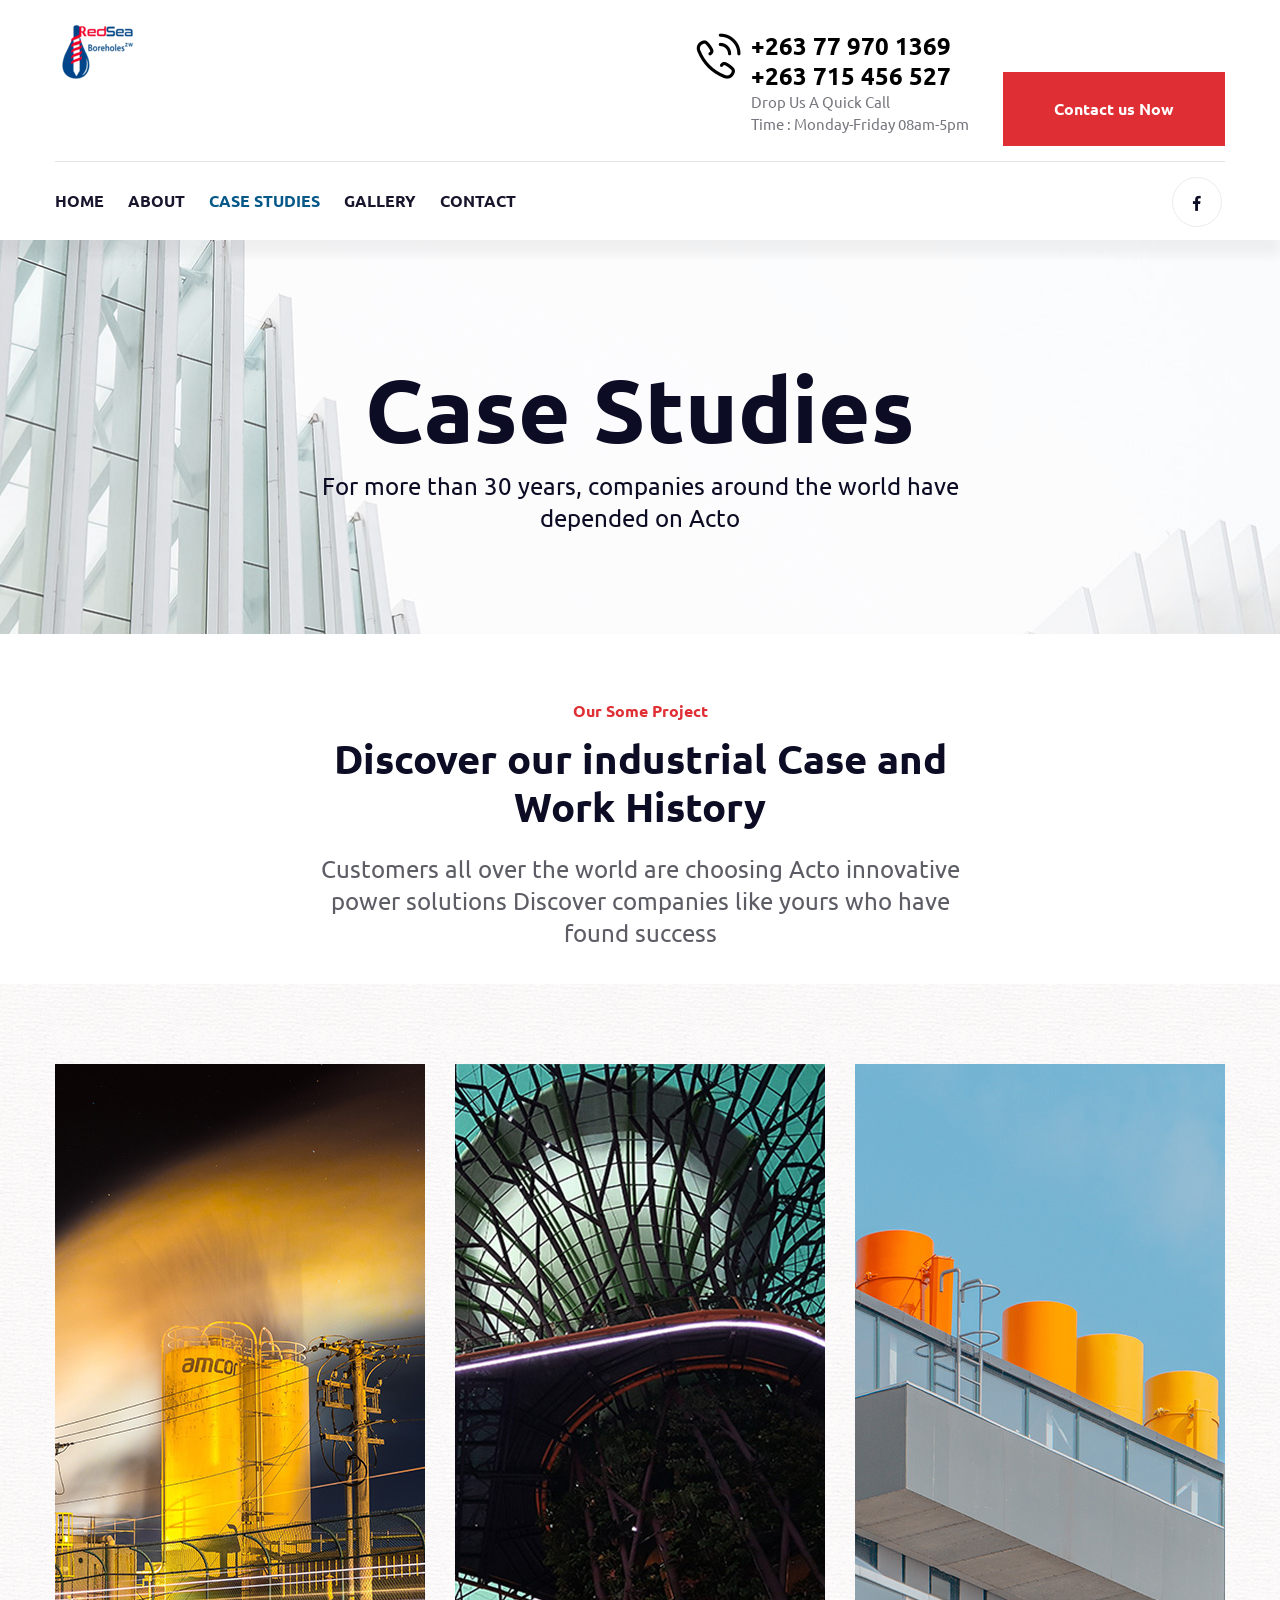
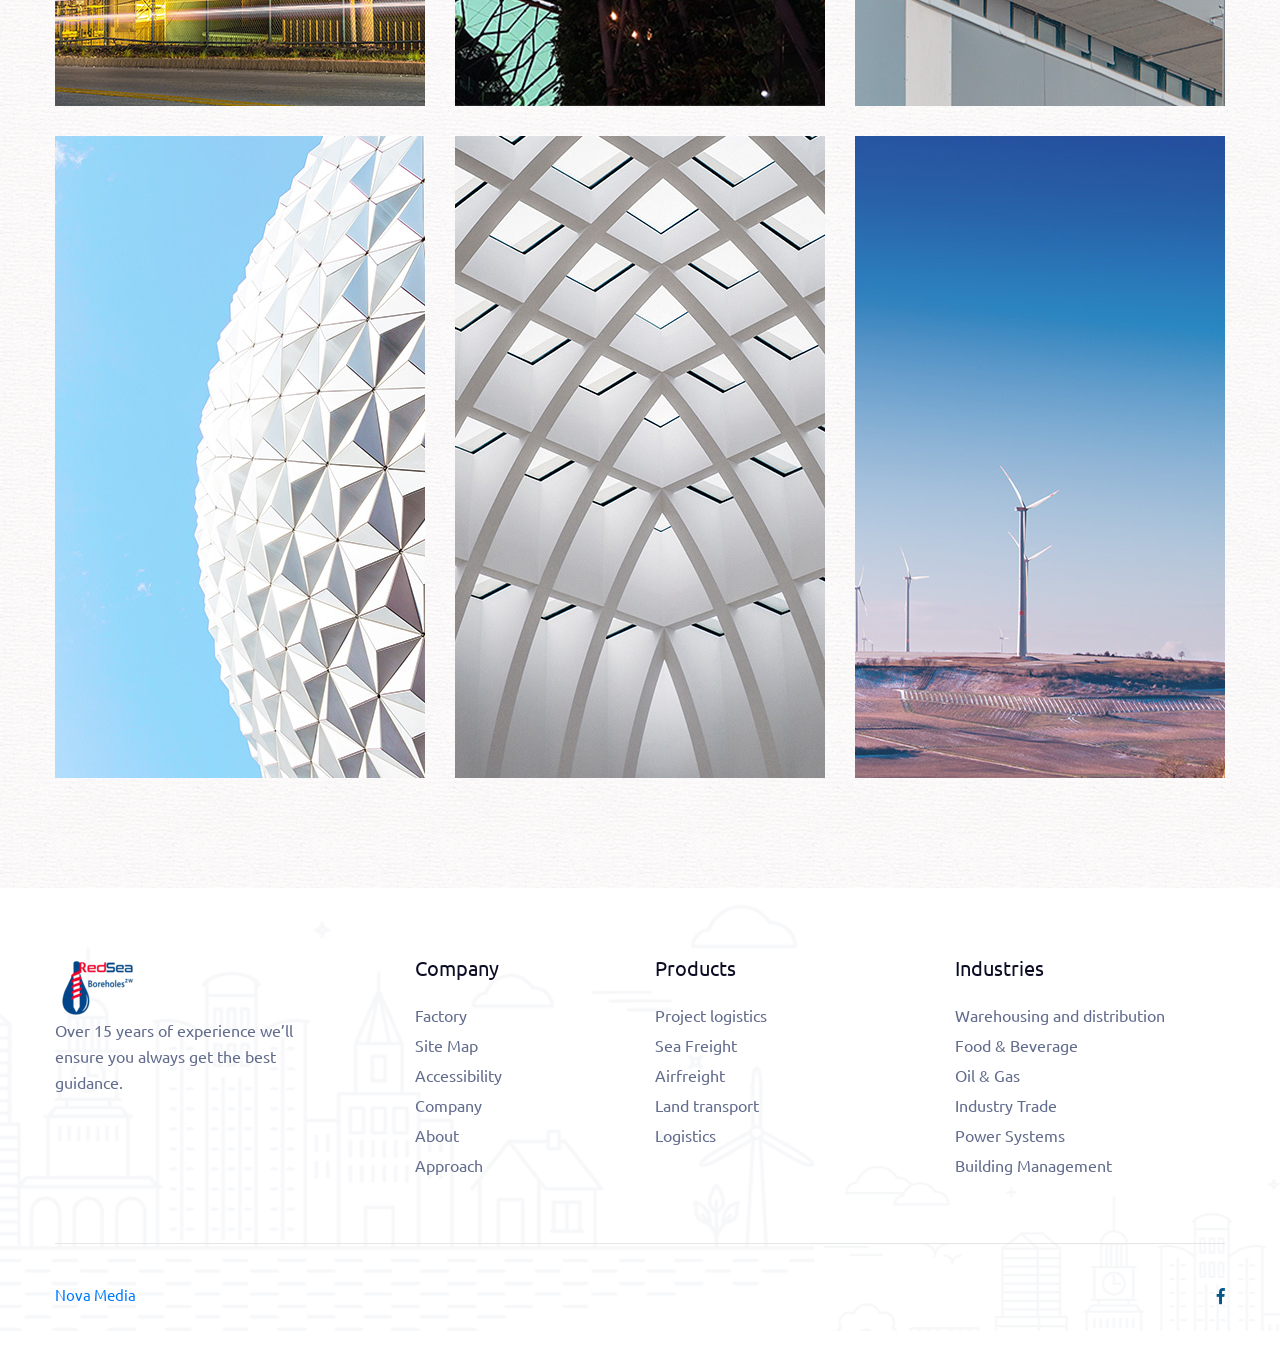
<file: case.html>
<!DOCTYPE html>
<html lang="en">

<!-- Redsea Boreholes/case.html  1 July 2022 13:11:06 GMT -->
<head>
<meta charset="utf-8">
<meta http-equiv="X-UA-Compatible" content="IE=edge">
<meta name="viewport" content="width=device-width, initial-scale=1.0, maximum-scale=1.0, user-scalable=0">
<meta name="robots" content="noindex, follow">

<title>Redsea Boreholes</title>

<!-- Stylesheets -->
<link href="css/style.css" rel="stylesheet">
<link href="css/responsive.css" rel="stylesheet">
<link rel="icon" href="images/logo.png" type="image/x-icon">

</head>

<!-- page wrapper -->
<body class="boxed_wrapper">


    <!-- preloader -->
    <div class="preloader"></div>
    <!-- preloader -->


   
    <!-- main header -->
    <header class="main-header style-four style-six style-nine">
       

        <!-- header-upper -->
        <div class="header-upper">
            <div class="container">
                <div class="inner-container clearfix">
                    <div class="left-content pull-left">
                        <figure class="logo-box"><a href="index.html"><img src="images/logo.png" alt="MEDIA_OBJECT"></a></figure>
                    </div>
                    <div class="right-content pull-right">
                        <div class="info-box">
                            <div class="icon-box"><i class="flaticon-telephone"></i></div>
                            <h3><a href="tel:+263779701369">+263 77 970 1369</a></h3>
                            <h3><a href="tel:+263715456527">+263 715 456 527</a></h3>
                            <div class="text">Drop Us A Quick Call</div>
                            <div class="text">Time : Monday-Friday 08am-5pm</div>
                            
                        </div>
                        <div class="btn-box">
                            <a href="contact.html">Contact us Now</a>
                        </div>
                    </div>
                </div>
            </div>
        </div><!-- header-upper end -->

        <!-- header-bottom -->
        <div class="header-bottom">
            <div class="container">
                <div class="outer-container">
                    <div class="nav-outer clearfix">
                        <div class="menu-area pull-left clearfix">
                            
                            <nav class="main-menu navbar-expand-lg">
                                <div class="navbar-header">
                                    <!-- Toggle Button -->      
                                    <button type="button" class="navbar-toggle" data-toggle="collapse" data-target=".navbar-collapse">
                                    <span class="icon-bar"></span>
                                    <span class="icon-bar"></span>
                                    <span class="icon-bar"></span>
                                    </button>
                                </div>
                                <div class="navbar-collapse collapse clearfix">
                                    <ul class="navigation clearfix">
                                        <li class=""><a href="index.html">Home</a></li>
                                        <li class="dropdown"><a href="about.html">About</a></li> 
                                        <li class="current dropdown"><a href="#">Case Studies</a>
                                            <ul>
                                                <li><a href="case.html">Case Type 01</a></li>
                                                <li><a href="case-2.html">Case Type 02</a></li>
                                                <li><a href="case-3.html">Case Type 03</a></li>
                                                <li><a href="case-4.html">Case Type 04</a></li>
                                                <li><a href="case-single.html">Case Single 01</a></li>
                                                <li><a href="case-single-2.html">Case Single 02</a></li>
                                            </ul>
                                        </li>
                                        <li class="dropdown"><a href="gallery.html">Gallery</a></li>                              
                                        <li class="dropdown"><a href="contact.html">Contact</a></li>
                                    </ul>
                                </div>
                            </nav>
                        </div>
                        <div class="info-box pull-right clearfix">
                            <ul class="social-links">
                                <li><a href="https://www.facebook.com/Redsea-boreholes-zw-104714385582686" target="_blank"><i class="fab fa-facebook-f"></i></a></li>
                            </ul>
                            
                        </div>
                    </div>
                </div>
            </div>
        </div><!-- header-bottom end -->

        <!--sticky Header-->
        <div class="sticky-header">
            <div class="container clearfix">
                <figure class="logo-box"><a href="index.html"><img src="images/small-logo.png" alt="MEDIA_OBJECT"></a></figure>
                <div class="menu-area">
                    <nav class="main-menu navbar-expand-lg">
                        <div class="navbar-header">
                            <!-- Toggle Button -->      
                            <button type="button" class="navbar-toggle" data-toggle="collapse" data-target=".navbar-collapse">
                            <span class="icon-bar"></span>
                            <span class="icon-bar"></span>
                            <span class="icon-bar"></span>
                            </button>
                        </div>
                        <div class="navbar-collapse collapse clearfix">
                            <ul class="navigation clearfix">
                                <li class="dropdown"><a href="#">Home</a>
                                    <ul>
                                        <li><a href="index.html">Home Factory</a></li>
                                        <li><a href="index.html">Home Industry</a></li>
                                        <li><a href="index.html">Home Construction</a></li>
                                        <li><a href="index.html">Home Oil & Gas</a></li>
                                        <li><a href="index.html">Home Power Energy</a></li>
                                        <li><a href="index.html">Home Industrial Machinery</a></li>
                                        <li><a href="index.html">Home Fabric & Textile</a></li>
                                        <li><a href="index.html">Home Medical Equepments</a></li>
                                        <li class="dropdown"><a href="#">Header Styles</a>
                                            <ul>
                                                <li><a href="index.html">Header Style 01</a></li>
                                                <li><a href="index.html">Header Style 02</a></li>
                                                <li><a href="index.html">Header Style 03</a></li>
                                                <li><a href="index.html">Header Style 04</a></li>
                                                <li><a href="index.html">Header Style 05</a></li>
                                                <li><a href="index.html">Header Style 06</a></li>
                                                <li><a href="index.html">Header Style 07</a></li>
                                                <li><a href="index.html">Header Style 08</a></li>
                                            </ul>
                                        </li>
                                    </ul>
                                </li>
                                <li class="dropdown"><a href="#">Page</a>
                                    <ul>
                                        <li class="dropdown"><a href="#">About Page</a>
                                            <ul>
                                                <li><a href="about.html">About Type 01</a></li>
                                                <li><a href="about-2.html">About Type 02</a></li>
                                            </ul>
                                        </li>
                                        <li class="dropdown"><a href="#">Team Page</a>
                                            <ul>
                                                <li><a href="team.html">Team Type 01</a></li>
                                                <li><a href="team-2.html">Team Type 02</a></li>
                                            </ul>
                                        </li>
                                        <li class="dropdown"><a href="#">Service Page</a>
                                            <ul>
                                                <li><a href="service.html">Service Type 01</a></li>
                                                <li><a href="service-2.html">Service Type 02</a></li>
                                                <li><a href="service-3.html">Service Type 03</a></li>
                                                <li><a href="service.html">Service Single 01</a></li>
                                                <li><a href="service-single-2.html">Service Single 02</a></li>
                                            </ul>
                                        </li>
                                        <li class="dropdown"><a href="#">Shop Page</a>
                                            <ul>
                                                <li><a href="shop.html">Shop Type 01</a></li>
                                                <li><a href="shop-2.html">Shop Type 02</a></li>
                                                <li><a href="shop-single.html">Single Shop</a></li>
                                            </ul>
                                        </li>
                                        <li><a href="history.html">Our History</a></li>
                                        <li><a href="partner.html">Our Partners</a></li>
                                        <li><a href="testimonial.html">Our Testimonial</a></li>
                                        <li><a href="gallery.html">Our Gallery</a></li>
                                        <li><a href="coming-soon.html">Coming Soon</a></li>
                                        <li><a href="error.html">Error Page</a></li>
                                    </ul>
                                </li> 
                                <li class="current dropdown"><a href="#">Case Studies</a>
                                    <ul>
                                        <li><a href="case.html">Case Type 01</a></li>
                                        <li><a href="case-2.html">Case Type 02</a></li>
                                        <li><a href="case-3.html">Case Type 03</a></li>
                                        <li><a href="case-4.html">Case Type 04</a></li>
                                        <li><a href="case-single.html">Case Single 01</a></li>
                                        <li><a href="case-single-2.html">Case Single 02</a></li>
                                    </ul>
                                </li>
                                <li class="dropdown"><a href="#">Blog</a>
                                    <ul>
                                        <li><a href="blog-grid.html">Blog Grid</a></li>
                                        <li><a href="blog-classic.html">Blog Classic</a></li>
                                        <li><a href="service.html">Blog Single</a></li>
                                    </ul>
                                </li>                              
                                <li class="dropdown"><a href="#">Contact</a>
                                    <ul>
                                        <li><a href="contact.html">Contact Type 01</a></li>
                                        <li><a href="contact-2.html">Contact Type 02</a></li>
                                    </ul>
                                </li> 
                            </ul>
                        </div>
                    </nav>
                </div>
            </div>
        </div><!-- sticky-header end -->
    </header>
    <!-- main-header end -->


    <!-- case-banner -->
    <section class="case-banner centred" style="background-image: url(images/background/page-title-6.jpg);">
        <div class="container">
            <div class="content-box">
                <h1>Case Studies</h1>
                <h3>For more than 30 years, companies around the world have<br />depended on Acto</h3>
            </div>
        </div>
    </section>
    <!-- case-banner end -->


    <!-- project-style-two -->
    <section class="project-style-two case-page-1 centred">
        <div class="top-content">
            <div class="container">
                <div class="title-box">
                    <div class="title-inner">
                        <div class="top-text">Our Some Project</div>
                        <h1>Discover our industrial Case and Work History</h1>
                        <h3>Customers all over the world are choosing Acto innovative power solutions Discover companies like yours who have found success</h3>
                    </div>
                </div>
            </div>
        </div>
        <div class="lower-content-box">
            <div class="container">
                <div class="row">
                    <div class="col-lg-4 col-md-6 col-sm-12 project-block">
                        <div class="project-block-two wow fadeInUp animated" data-wow-delay="00ms" data-wow-duration="1500ms">
                            <div class="inner-box">
                                <div class="image-box">
                                    <figure class="image"><img src="images/gallery/project-5.jpg" alt="MEDIA_OBJECT"></figure>
                                    <a href="images/gallery/project-5.jpg" class="lightbox-image" data-fancybox="gallery"><i class="flaticon-add"></i></a>
                                </div>
                                <div class="lower-content">
                                    <div class="count-number">01</div>
                                    <h3><a href="case-single.html">Chittagong Port</a></h3>
                                    <div class="text">Factory OS is revolutionizing home construction. We’ve combined pioneering technology</div>
                                </div>
                            </div>
                        </div>
                    </div>
                    <div class="col-lg-4 col-md-6 col-sm-12 project-block">
                        <div class="project-block-two wow fadeInUp animated" data-wow-delay="300ms" data-wow-duration="1500ms">
                            <div class="inner-box">
                                <div class="image-box">
                                    <figure class="image"><img src="images/gallery/project-6.jpg" alt="MEDIA_OBJECT"></figure>
                                    <a href="images/gallery/project-6.jpg" class="lightbox-image" data-fancybox="gallery"><i class="flaticon-add"></i></a>
                                </div>
                                <div class="lower-content">
                                    <div class="count-number">02</div>
                                    <h3><a href="case-single.html">Mongla Port</a></h3>
                                    <div class="text">Factory OS is revolutionizing home construction. We’ve combined pioneering technology</div>
                                </div>
                            </div>
                        </div>
                    </div>
                    <div class="col-lg-4 col-md-6 col-sm-12 project-block">
                        <div class="project-block-two wow fadeInUp animated" data-wow-delay="600ms" data-wow-duration="1500ms">
                            <div class="inner-box">
                                <div class="image-box">
                                    <figure class="image"><img src="images/gallery/project-7.jpg" alt="MEDIA_OBJECT"></figure>
                                    <a href="images/gallery/project-7.jpg" class="lightbox-image" data-fancybox="gallery"><i class="flaticon-add"></i></a>
                                </div>
                                <div class="lower-content">
                                    <div class="count-number">03</div>
                                    <h3><a href="case-single.html">Paira Port</a></h3>
                                    <div class="text">Factory OS is revolutionizing home construction. We’ve combined pioneering technology</div>
                                </div>
                            </div>
                        </div>
                    </div>
                    <div class="col-lg-4 col-md-6 col-sm-12 project-block">
                        <div class="project-block-two wow fadeInUp animated" data-wow-delay="00ms" data-wow-duration="1500ms">
                            <div class="inner-box">
                                <div class="image-box">
                                    <figure class="image"><img src="images/gallery/project-22.jpg" alt="MEDIA_OBJECT"></figure>
                                    <a href="images/gallery/project-22.jpg" class="lightbox-image" data-fancybox="gallery"><i class="flaticon-add"></i></a>
                                </div>
                                <div class="lower-content">
                                    <div class="count-number">01</div>
                                    <h3><a href="case-single.html">Chittagong Port</a></h3>
                                    <div class="text">Factory OS is revolutionizing home construction. We’ve combined pioneering technology</div>
                                </div>
                            </div>
                        </div>
                    </div>
                    <div class="col-lg-4 col-md-6 col-sm-12 project-block">
                        <div class="project-block-two wow fadeInUp animated" data-wow-delay="300ms" data-wow-duration="1500ms">
                            <div class="inner-box">
                                <div class="image-box">
                                    <figure class="image"><img src="images/gallery/project-23.jpg" alt="MEDIA_OBJECT"></figure>
                                    <a href="images/gallery/project-23.jpg" class="lightbox-image" data-fancybox="gallery"><i class="flaticon-add"></i></a>
                                </div>
                                <div class="lower-content">
                                    <div class="count-number">02</div>
                                    <h3><a href="case-single.html">Mongla Port</a></h3>
                                    <div class="text">Factory OS is revolutionizing home construction. We’ve combined pioneering technology</div>
                                </div>
                            </div>
                        </div>
                    </div>
                    <div class="col-lg-4 col-md-6 col-sm-12 project-block">
                        <div class="project-block-two wow fadeInUp animated" data-wow-delay="600ms" data-wow-duration="1500ms">
                            <div class="inner-box">
                                <div class="image-box">
                                    <figure class="image"><img src="images/gallery/project-24.jpg" alt="MEDIA_OBJECT"></figure>
                                    <a href="images/gallery/project-24.jpg" class="lightbox-image" data-fancybox="gallery"><i class="flaticon-add"></i></a>
                                </div>
                                <div class="lower-content">
                                    <div class="count-number">03</div>
                                    <h3><a href="case-single.html">Paira Port</a></h3>
                                    <div class="text">Factory OS is revolutionizing home construction. We’ve combined pioneering technology</div>
                                </div>
                            </div>
                        </div>
                    </div>
                </div>
            </div>
        </div>
    </section>
    <!-- project-style-two end -->


    <!-- main-footer -->
    <footer class="main-footer style-two style-four">
        <div class="container">
            <div class="footer-top">
                <div class="widget-section">
                    <div class="row">
                        <div class="col-lg-3 col-md-6 col-sm-12 footer-column">
                            <div class="logo-widget footer-widget">
                                <figure class="logo"><a href="index.html"><img src="images/logo.png" alt="MEDIA_OBJECT"></a></figure>
                                <div class="text">Over 15 years of experience we’ll ensure you always get the best guidance.</div>
                            </div>
                        </div>
                        <div class="col-lg-3 col-md-6 col-sm-12 footer-column">
                            <div class="links-widget company-widget footer-widget">
                                <h4 class="widget-title">Company</h4>
                                <div class="widget-content">
                                    <ul>
                                        <li><a href="#">Factory</a></li>
                                        <li><a href="#">Site Map</a></li>
                                        <li><a href="#">Accessibility</a></li>
                                        <li><a href="#">Company</a></li>
                                        <li><a href="#">About</a></li>
                                        <li><a href="#">Approach</a></li>
                                    </ul>
                                </div>
                            </div>
                        </div>
                        <div class="col-lg-3 col-md-6 col-sm-12 footer-column">
                            <div class="links-widget footer-widget">
                                <h4 class="widget-title">Products</h4>
                                <div class="widget-content">
                                    <ul>
                                        <li><a href="#">Project logistics</a></li>
                                        <li><a href="#">Sea Freight</a></li>
                                        <li><a href="#">Airfreight</a></li>
                                        <li><a href="#">Land transport</a></li>
                                        <li><a href="#">Logistics</a></li>
                                    </ul>
                                </div>
                            </div>
                        </div>
                        <div class="col-lg-3 col-md-6 col-sm-12 footer-column">
                            <div class="links-widget footer-widget">
                                <h4 class="widget-title">Industries</h4>
                                <div class="widget-content">
                                    <ul>
                                        <li><a href="#">Warehousing and distribution</a></li>
                                        <li><a href="#">Food & Beverage</a></li>
                                        <li><a href="#">Oil & Gas</a></li>
                                        <li><a href="#">Industry Trade</a></li>
                                        <li><a href="#">Power Systems</a></li>
                                        <li><a href="#">Building Management</a></li>
                                    </ul>
                                </div>
                            </div>
                        </div>
                    </div>
                </div>
            </div>
            <div class="footer-bottom clearfix">
                <div class="copyright pull-left"><a href="https://api.whatsapp.com/send?phone=263716357775">Nova Media</a></div>
                <ul class="footer-social pull-right">
                    <!-- <li><a href="#"><i class="fab fa-twitter"></i></a></li> -->
                    <li><a href="https://www.facebook.com/Redsea-boreholes-zw-104714385582686" target="_blank"><i class="fab fa-facebook-f"></i></a></li>
                </ul>
            </div>
        </div>
    </footer>
    <!-- main-footer end -->



<!--Scroll to top-->
<button class="scroll-top scroll-to-target" data-target="html">
    <span class="fa fa-arrow-up"></span>
</button>



<!-- jequery plugins -->
<script src="js/jquery.js"></script>
<script src="js/popper.min.js"></script>
<script src="js/bootstrap.min.js"></script>

<script src="js/owl.js"></script>
<script src="js/wow.js"></script>
<script src="js/validation.js"></script>
<script src="js/jquery.fancybox.js"></script>
<script src="js/appear.js"></script>
<script src="js/aos.js"></script>
<script src="js/isotope.js"></script>
<script src="js/jquery.countTo.js"></script>
<script src="js/jquery-ui.js"></script>

<!-- main-js -->
<script src="js/script.js"></script>

</body><!-- End of .page_wrapper -->

<!-- Redsea Boreholes/case.html  1 July 2022 13:11:33 GMT -->
</html>
</file>
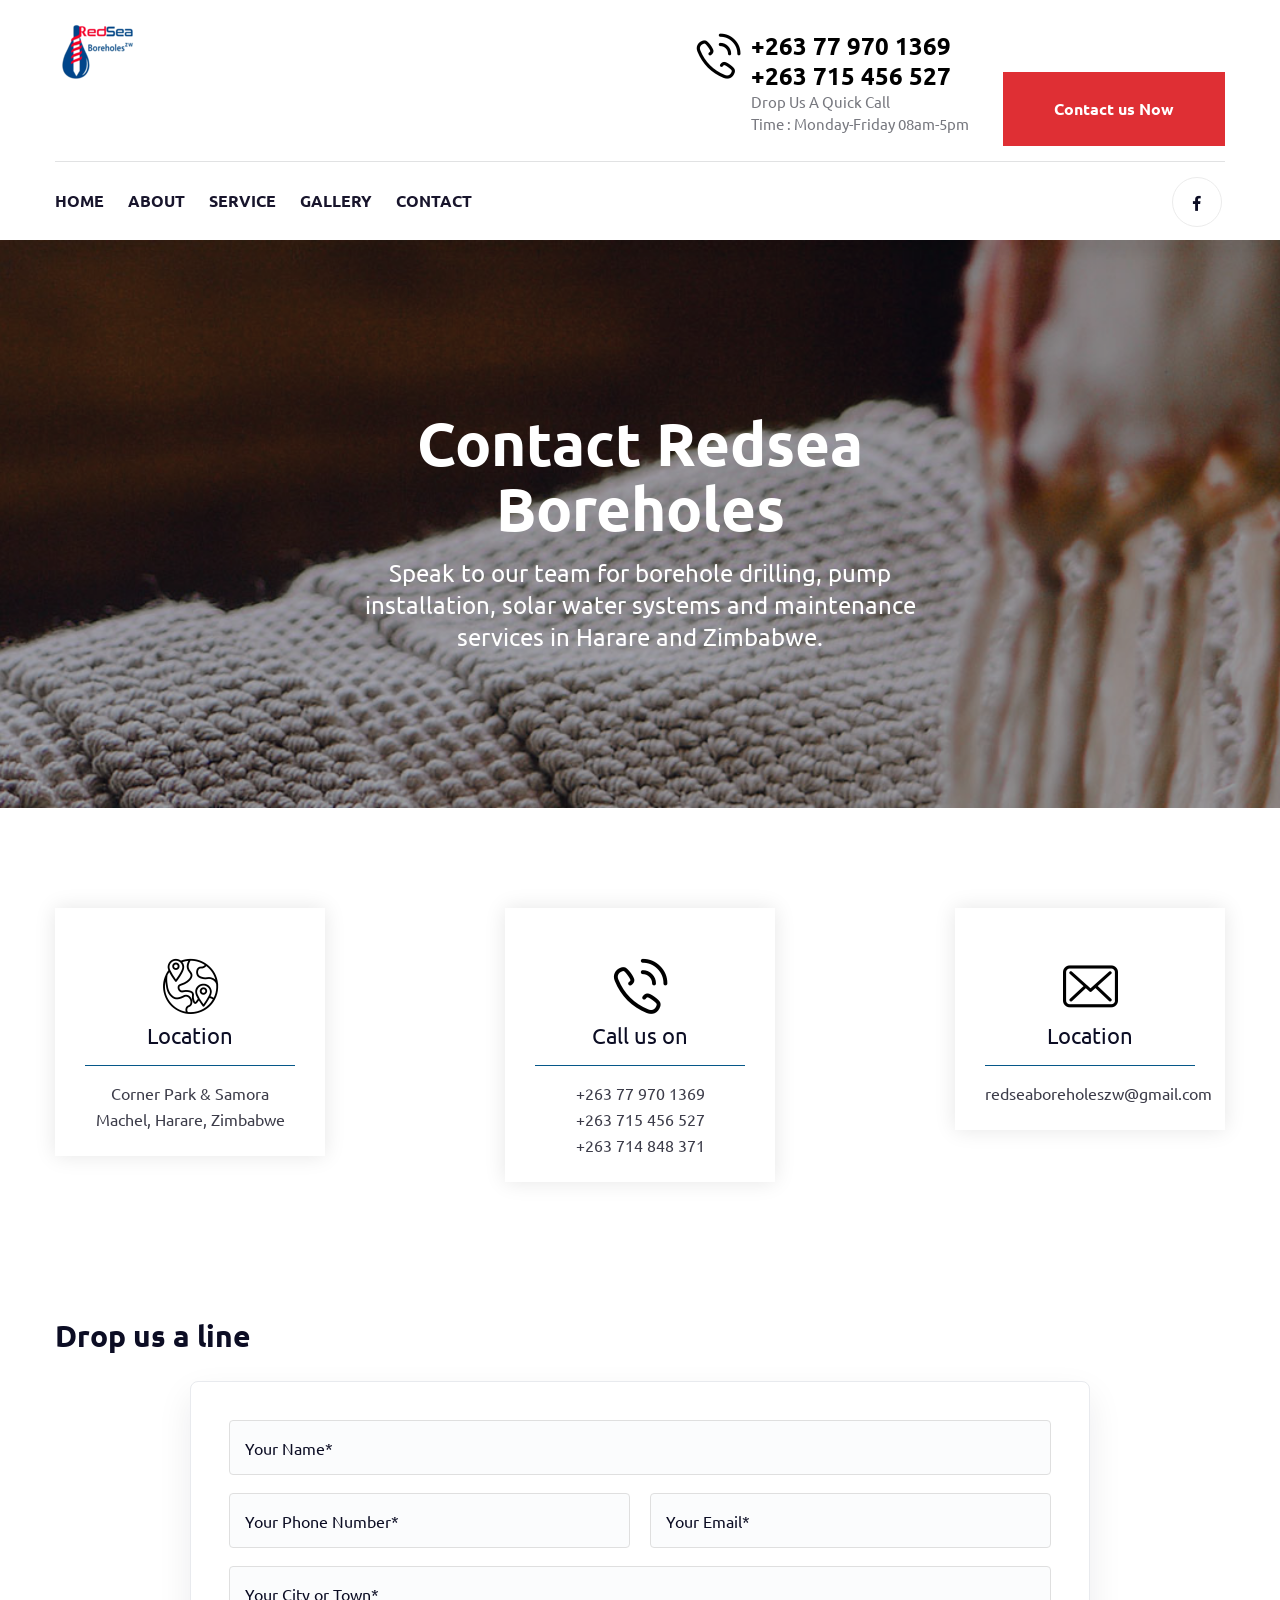
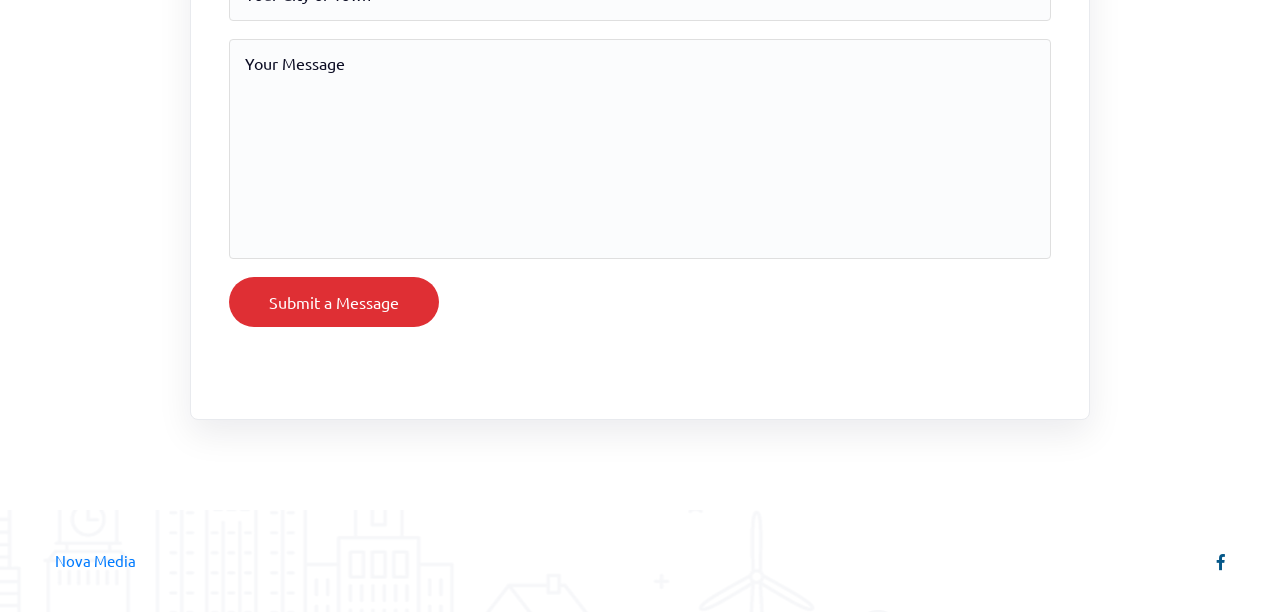
<file: contact.html>
<!DOCTYPE html>
<html lang="en">

<!-- Redsea Boreholes/contact.html  1 July 2022 13:13:51 GMT -->
<head>
<meta charset="utf-8">
<meta http-equiv="X-UA-Compatible" content="IE=edge">
<meta name="viewport" content="width=device-width, initial-scale=1.0, maximum-scale=1.0, user-scalable=0">
<meta name="description" content="Contact Redsea Boreholes for borehole drilling, pump installation, solar water systems and maintenance services in Harare, Zimbabwe.">
<meta name="keywords" content="contact Redsea Boreholes, borehole drilling contact Harare, pump installation Zimbabwe, water solutions Harare">
<meta property="og:title" content="Contact Redsea Boreholes | Borehole Experts in Harare">
<meta property="og:description" content="Speak to Redsea Boreholes for professional borehole drilling, solar systems and water solutions across Harare and Zimbabwe.">
<meta property="og:type" content="website">
<meta property="og:url" content="https://www.redseaboreholes.co.zw/contact.html">
<meta property="og:site_name" content="Redsea Boreholes">
<meta property="og:image" content="https://www.redseaboreholes.co.zw/images/redsea/actual-rig.jpeg">
<meta name="twitter:card" content="summary_large_image">
<meta name="twitter:title" content="Contact Redsea Boreholes | Borehole Experts in Harare">
<meta name="twitter:description" content="Speak to Redsea Boreholes for professional borehole drilling, solar systems and water solutions across Harare and Zimbabwe.">
<meta name="twitter:image" content="https://www.redseaboreholes.co.zw/images/redsea/actual-rig.jpeg">
<link rel="canonical" href="https://www.redseaboreholes.co.zw/contact.html">
<title>Contact Redsea Boreholes | Borehole Experts in Harare</title>

<!-- Stylesheets -->
<link href="css/style.css" rel="stylesheet">
<link href="css/responsive.css" rel="stylesheet">
<link rel="icon" href="images/logo.png" type="image/x-icon">
<script type="application/ld+json">
{
  "@context": "https://schema.org",
  "@type": "ContactPage",
  "name": "Contact Redsea Boreholes",
  "description": "Contact Redsea Boreholes for borehole drilling, pump installation, solar water systems and maintenance services in Harare, Zimbabwe.",
  "url": "https://www.redseaboreholes.co.zw/contact.html",
  "mainEntity": {
    "@type": "LocalBusiness",
    "name": "Redsea Boreholes",
    "telephone": "+263779701369",
    "address": {
      "@type": "PostalAddress",
      "streetAddress": "Corner Park & Samora Machel",
      "addressLocality": "Harare",
      "addressCountry": "ZW"
    }
  }
}
</script>
</head>

<!-- page wrapper -->
<body class="boxed_wrapper">


    <!-- preloader -->
    <div class="preloader"></div>
    <!-- preloader -->


   
    <!-- main header -->
    <header class="main-header style-four style-six style-nine">
        <div class="header-upper">
             <div class="container">
                 <div class="inner-container clearfix">
                     <div class="left-content pull-left">
                         <figure class="logo-box"><a href="index.html"><img src="images/logo.png" alt="Redsea Boreholes logo"></a></figure>
                     </div>
                     <div class="right-content pull-right">
                         <div class="info-box">
                             <div class="icon-box"><i class="flaticon-telephone"></i></div>
                             <h3><a href="tel:+263779701369">+263 77 970 1369</a></h3>
                             <h3><a href="tel:+263715456527">+263 715 456 527</a></h3>
                             <div class="text">Drop Us A Quick Call</div>
                             <div class="text">Time : Monday-Friday 08am-5pm</div>
                             
                         </div>
                         <div class="btn-box">
                             <a href="contact.html">Contact us Now</a>
                         </div>
                     </div>
                 </div>
             </div>
         </div><!-- header-upper end -->
 
         <!-- header-bottom -->
         <div class="header-bottom">
             <div class="container">
                 <div class="outer-container">
                     <div class="nav-outer clearfix">
                         <div class="menu-area pull-left clearfix">
                             
                             <nav class="main-menu navbar-expand-lg">
                                 <div class="navbar-header">
                                     <!-- Toggle Button -->      
                                     <button type="button" class="navbar-toggle" data-toggle="collapse" data-target=".navbar-collapse">
                                     <span class="icon-bar"></span>
                                     <span class="icon-bar"></span>
                                     <span class="icon-bar"></span>
                                     </button>
                                 </div>
                                 <div class="navbar-collapse collapse clearfix">
                                     <ul class="navigation clearfix">
                                         <li class=""><a href="index.html">Home</a></li>
                                         <li class=""><a href="about.html">About</a></li> 
                                         <li class=""><a href="service.html">Service</a></li>
                                         <li class=""><a href="gallery.html">Gallery</a></li>                              
                                         <li class=""><a href="contact.html">Contact</a></li>
                                     </ul>
                                 </div>
                             </nav>
                         </div>
                         <div class="info-box pull-right clearfix">
                             <ul class="social-links">
                                 <li><a href="https://www.facebook.com/Redsea-boreholes-zw-104714385582686" target="_blank"><i class="fab fa-facebook-f"></i></a></li>
                             </ul>
                         </div>
                     </div>
                 </div>
             </div>
         </div><!-- header-bottom end -->

     </header>
    <!-- main-header end -->


    <!-- contact-banner -->
    <section class="contact-banner centred" style="background-image: url(images/background/page-title-10.jpg);">
        <div class="container">
            <div class="content-box">
                <h1>Contact Redsea Boreholes</h1>
                <h3>Speak to our team for borehole drilling, pump installation, solar water systems and maintenance services in Harare and Zimbabwe.</h3>
            </div>
        </div>
    </section>
    <!-- contact-banner end -->


    <!-- contact-info-section -->
    <section class="contact-info-section contact-page-1">
        <div class="container">
            <div class="row">
                <div class="col-lg-3 col-md-6 col-sm-12 info-column">
                    <div class="single-info-box">
                        <div class="icon-box"><i class="flaticon-location"></i></div>
                        <h3>Location</h3>
                        <div class="text">Corner Park & Samora Machel, Harare, Zimbabwe</div>
                    </div>
                </div>
                <div class="col-lg-6 col-md-6 col-sm-12 info-column">
                    <div class="single-info-box">
                        <div class="icon-box"><i class="flaticon-telephone"></i></div>
                        <h3>Call us on</h3>
                        <div class="text">
                            <a href="tel:+263779701369">+263 77 970 1369</a><br />
                            <a href="tel:+263715456527">+263 715 456 527</a><br />
                            <a href="tel:+263714848371">+263 714 848 371</a>
                        </div>
                    </div>
                </div>
                <div class="col-lg-3 col-md-6 col-sm-12 info-column">
                    <div class="single-info-box">
                        <div class="icon-box"><i class="flaticon-envelope"></i></div>
                        <h3>Location</h3>
                        <div class="text">
                            <a href="mailto:redseaboreholeszw@gmail.com">redseaboreholeszw@gmail.com</a>
                            <a href="mailto:redseaboreholeszw@gmail.com"></a>
                        </div>
                    </div>
                </div>
            </div>
        </div>
    </section>
    <!-- contact-info-section end -->


    <!-- contact-section -->
    <section class="contact-section">
        <div class="container">
            <div class="row">
                <div class="col-lg-12 col-md-12 col-sm-12 form-column">
                    <div class="contact-form-area">
                        <h2>Drop us a line</h2>
                        <form method="post" action="https://formspree.io/f/mvoljkkr" id="contact-form" name="contact-form" class="default-form contact-form-modern" data-netlify="true">
                            <input type="hidden" name="_subject" value="New Redsea Boreholes enquiry">

                            <div class="form-group">
                                <input type="text" name="name" placeholder="Your Name*" autocomplete="name" minlength="2" required>
                            </div>

                            <div class="form-group">
                                <input type="tel" name="phone" placeholder="Your Phone Number*" autocomplete="tel" inputmode="tel" pattern="(?:\+263|0)\s?7[0-9]\s?[0-9]{3}\s?[0-9]{4}" title="Enter a Zimbabwe number, for example +263 77 970 1369" required>
                            </div>

                            <div class="form-group">
                                <input type="email" name="_replyto" placeholder="Your Email*" autocomplete="email" required>
                            </div>

                            <div class="form-group">
                                <input type="text" name="city" list="zimbabwe-towns" placeholder="Your City or Town*" autocomplete="address-level2" minlength="2" required>
                                <datalist id="zimbabwe-towns">
                                    <option value="Harare">
                                    <option value="Bulawayo">
                                    <option value="Chitungwiza">
                                    <option value="Mutare">
                                    <option value="Gweru">
                                    <option value="Kwekwe">
                                    <option value="Kadoma">
                                    <option value="Masvingo">
                                    <option value="Victoria Falls">
                                    <option value="Marondera">
                                    <option value="Norton">
                                    <option value="Ruwa">
                                    <option value="Bindura">
                                    <option value="Chinhoyi">
                                    <option value="Beitbridge">
                                    <option value="Zvishavane">
                                    <option value="Hwange">
                                </datalist>
                            </div>
                           
                            <div class="form-group">
                                <textarea name="message" placeholder="Your Message" minlength="10" required></textarea>
                            </div>
                            <div class="form-group message-btn">
                                <button type="submit" class="theme-btn" name="submit-form">Submit a Message</button>
                            </div>
                            <p id="contact-form-status" role="status" aria-live="polite"></p>
                        </form>
                    </div>
                </div>
            </div>
        </div>
    </section>
    <!-- contact-section end -->

    <script>
        document.getElementById('contact-form').addEventListener('submit', async function (event) {
            event.preventDefault();

            const form = event.currentTarget;
            const button = form.querySelector('button[type="submit"]');
            const status = document.getElementById('contact-form-status');

            button.disabled = true;
            status.textContent = 'Sending your message...';

            try {
                const response = await fetch(form.action, {
                    method: 'POST',
                    body: new FormData(form),
                    headers: { Accept: 'application/json' }
                });

                if (!response.ok) {
                    throw new Error('Form submission failed');
                }

                form.reset();
                status.textContent = 'Thank you. Your message has been sent successfully.';
            } catch (error) {
                status.textContent = 'We could not send your message. Please try again or call us directly.';
            } finally {
                button.disabled = false;
            }
        });
    </script>


    <!-- main-footer -->
    <footer class="main-footer style-two style-four">
    <div class="container">
        
        <div class="footer-bottom clearfix">
            <div class="copyright pull-left"><a href="https://api.whatsapp.com/send?phone=263716357775">Nova Media</a></div>
            <ul class="footer-social pull-right">
                <!-- <li><a href="#"><i class="fab fa-twitter"></i></a></li> -->
                <li><a href="https://www.facebook.com/Redsea-boreholes-zw-104714385582686" target="_blank"><i class="fab fa-facebook-f"></i></a></li>
            </ul>
        </div>
    </div>
</footer>
    <!-- main-footer end -->



<!--Scroll to top-->
<button class="scroll-top scroll-to-target" data-target="html">
    <span class="fa fa-arrow-up"></span>
</button>



<!-- jequery plugins -->
<script src="js/jquery.js"></script>
<script src="js/popper.min.js"></script>
<script src="js/bootstrap.min.js"></script>

<script src="js/owl.js"></script>
<script src="js/wow.js"></script>
<script src="js/validation.js"></script>
<script src="js/jquery.fancybox.js"></script>
<script src="js/appear.js"></script>
<script src="js/aos.js"></script>
<script src="js/isotope.js"></script>
<script src="js/jquery.countTo.js"></script>
<script src="js/jquery-ui.js"></script>

<!-- map script -->
<script src="http://maps.google.com/maps/api/js?key=AIzaSyATY4Rxc8jNvDpsK8ZetC7JyN4PFVYGCGM"></script>
<script src="js/gmaps.js"></script>
<script src="js/map-helper.js"></script>

<!-- main-js -->
<script src="js/script.js"></script>

</body><!-- End of .page_wrapper -->

<!-- Redsea Boreholes/contact.html  1 July 2022 13:13:55 GMT -->
</html>
</file>
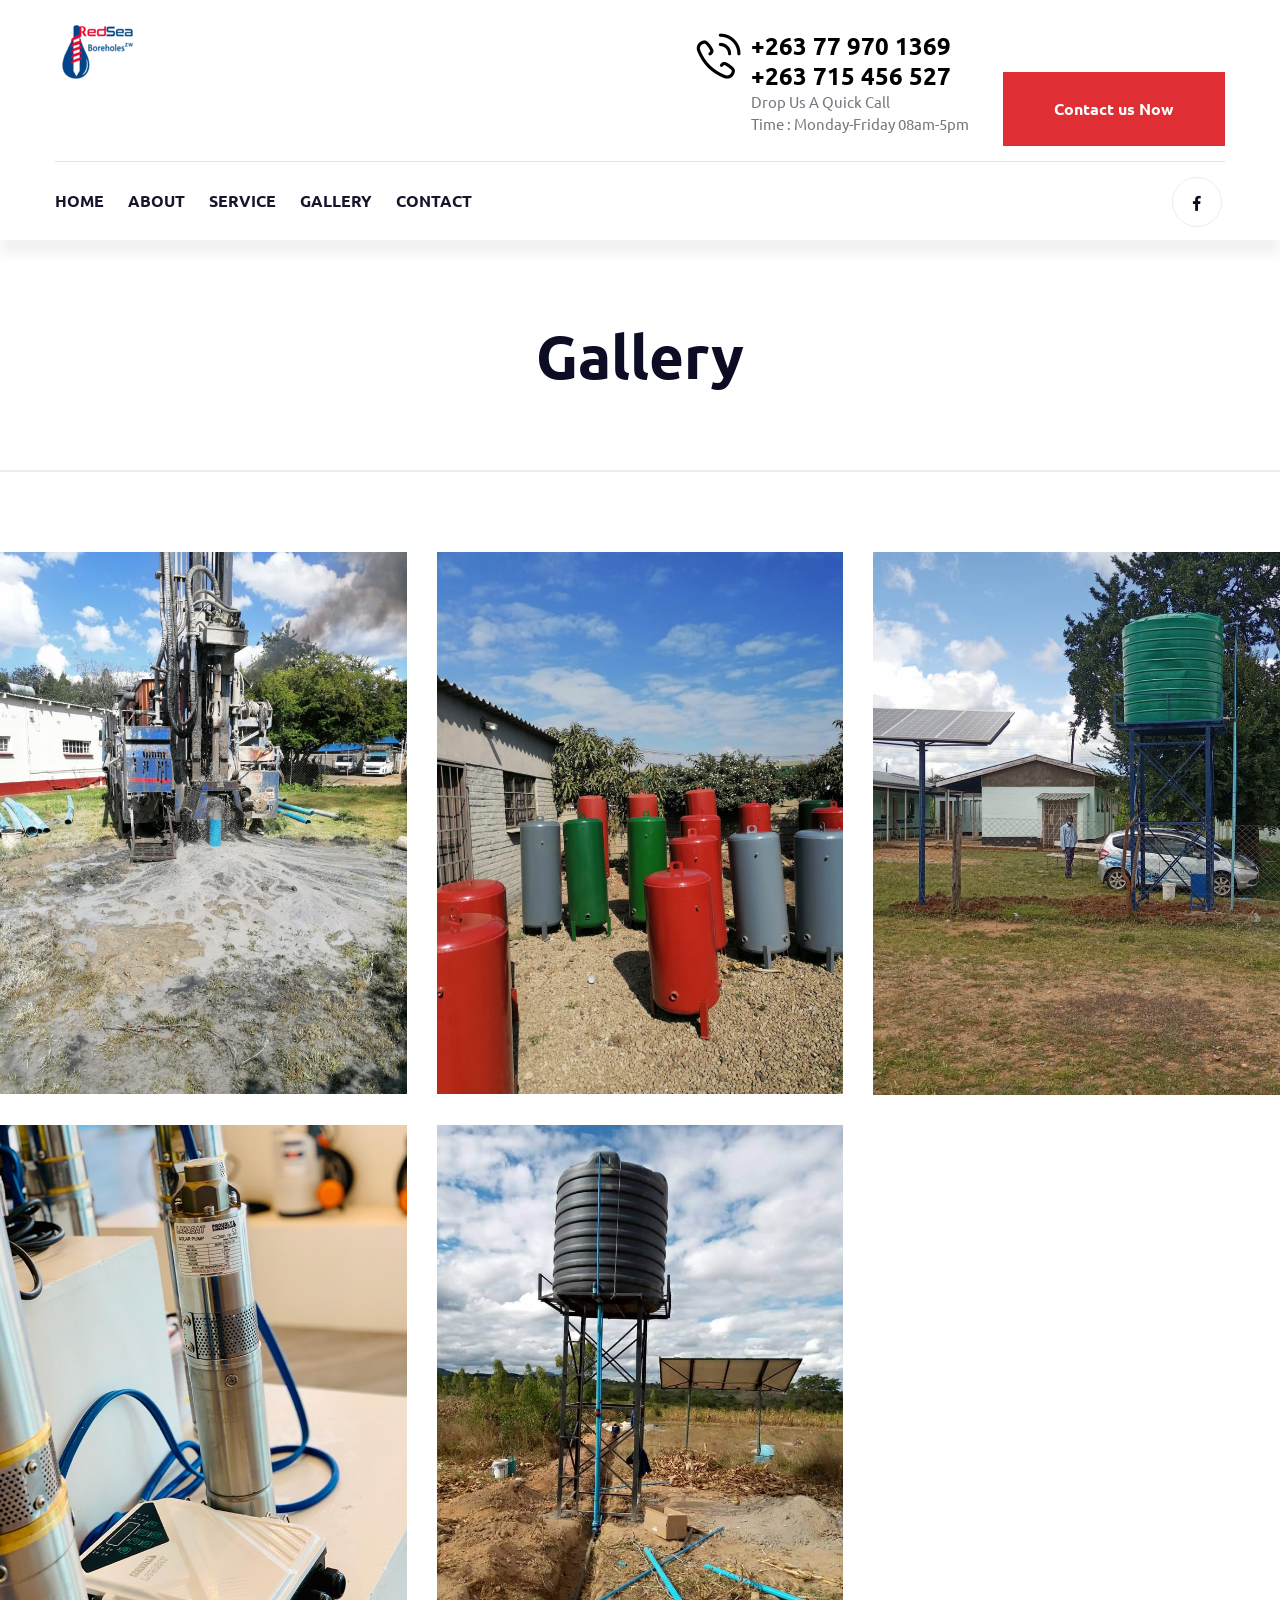
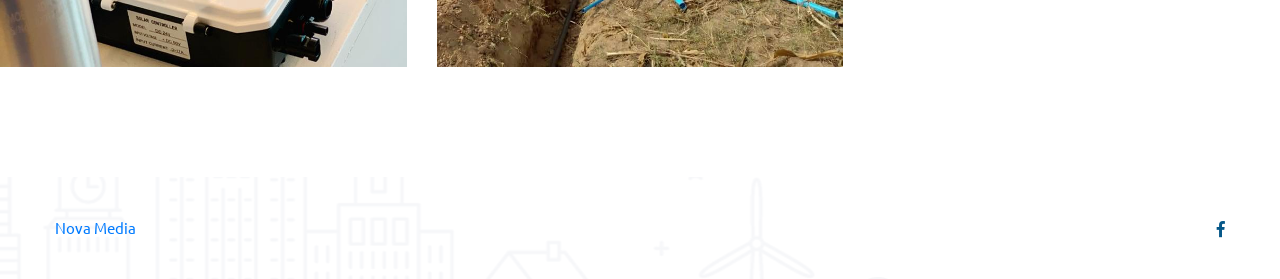
<file: gallery.html>
<!DOCTYPE html>
<html lang="en">

<!-- Redsea Boreholes/gallery.html  1 July 2022 13:10:13 GMT -->
<head>
<meta charset="utf-8">
<meta http-equiv="X-UA-Compatible" content="IE=edge">
<meta name="viewport" content="width=device-width, initial-scale=1.0, maximum-scale=1.0, user-scalable=0">
<meta name="description" content="View Redsea Boreholes drilling rigs, water pumps, tanks and solar water system installations across Harare and Zimbabwe.">
<meta name="keywords" content="borehole drilling gallery Harare, water pump installation Zimbabwe, solar water systems, Redsea Boreholes projects">
<meta property="og:title" content="Borehole Drilling Projects and Water Systems | Redsea Boreholes">
<meta property="og:description" content="See examples of borehole drilling, pump, tank and solar water system projects completed by Redsea Boreholes.">
<meta property="og:type" content="website">
<meta property="og:url" content="https://www.redseaboreholes.co.zw/gallery.html">
<meta property="og:site_name" content="Redsea Boreholes">
<meta property="og:image" content="https://www.redseaboreholes.co.zw/images/redsea/actual-rig.jpeg">
<meta name="twitter:card" content="summary_large_image">
<meta name="twitter:title" content="Borehole Drilling Projects and Water Systems | Redsea Boreholes">
<meta name="twitter:description" content="See examples of borehole drilling, pump, tank and solar water system projects completed by Redsea Boreholes.">
<meta name="twitter:image" content="https://www.redseaboreholes.co.zw/images/redsea/actual-rig.jpeg">
<link rel="canonical" href="https://www.redseaboreholes.co.zw/gallery.html">
<title>Borehole Drilling Projects and Water Systems | Redsea Boreholes</title>

<!-- Stylesheets -->
<link href="css/style.css" rel="stylesheet">
<link href="css/responsive.css" rel="stylesheet">
<link rel="icon" href="images/logo.png" type="image/x-icon">
<script type="application/ld+json">
{
    "@context": "https://schema.org",
    "@type": "ImageGallery",
    "name": "Redsea Boreholes Projects",
    "description": "Borehole drilling, pump, tank and solar water system installations by Redsea Boreholes in Zimbabwe.",
    "url": "https://www.redseaboreholes.co.zw/gallery.html"
}
</script>

</head>

<!-- page wrapper -->
<body class="boxed_wrapper">


    <!-- preloader -->
    <div class="preloader"></div>
    <!-- preloader -->


   
    <!-- main header -->
    <header class="main-header style-four style-six style-nine">
       

        <!-- header-upper -->
        <div class="header-upper">
            <div class="container">
                <div class="inner-container clearfix">
                    <div class="left-content pull-left">
                        <figure class="logo-box"><a href="index.html"><img src="images/logo.png" alt="Redsea Boreholes logo"></a></figure>
                    </div>
                    <div class="right-content pull-right">
                        <div class="info-box">
                            <div class="icon-box"><i class="flaticon-telephone"></i></div>
                            <h3><a href="tel:+263779701369">+263 77 970 1369</a></h3>
                            <h3><a href="tel:+263715456527">+263 715 456 527</a></h3>
                            <div class="text">Drop Us A Quick Call</div>
                            <div class="text">Time : Monday-Friday 08am-5pm</div>
                            
                        </div>
                        <div class="btn-box">
                            <a href="contact.html">Contact us Now</a>
                        </div>
                    </div>
                </div>
            </div>
        </div><!-- header-upper end -->

        <!-- header-bottom -->
        <div class="header-bottom">
            <div class="container">
                <div class="outer-container">
                    <div class="nav-outer clearfix">
                        <div class="menu-area pull-left clearfix">
                            
                            <nav class="main-menu navbar-expand-lg">
                                <div class="navbar-header">
                                    <!-- Toggle Button -->      
                                    <button type="button" class="navbar-toggle" data-toggle="collapse" data-target=".navbar-collapse">
                                    <span class="icon-bar"></span>
                                    <span class="icon-bar"></span>
                                    <span class="icon-bar"></span>
                                    </button>
                                </div>
                                <div class="navbar-collapse collapse clearfix">
                                    <ul class="navigation clearfix">
                                        <li class=""><a href="index.html">Home</a></li>
                                        <li class=""><a href="about.html">About</a></li> 
                                        <li class=""><a href="service.html">Service</a></li>
                                        <li class=""><a href="gallery.html">Gallery</a></li>                              
                                        <li class=""><a href="contact.html">Contact</a></li>
                                    </ul>
                                </div>
                            </nav>
                        </div>
                        <div class="info-box pull-right clearfix">
                            <ul class="social-links">
                                <li><a href="https://www.facebook.com/Redsea-boreholes-zw-104714385582686" target="_blank"><i class="fab fa-facebook-f"></i></a></li>
                            </ul>
                            
                        </div>
                    </div>
                </div>
            </div>
        </div><!-- header-bottom end -->

        
    </header>
    <!-- main-header end -->


    <!-- gallery-banner -->
    <section class="gallery-banner centred">
        <div class="container">
            <div class="content-box">
                <h1>Gallery</h1>
            </div>
        </div>
    </section>
    <!-- gallery-banner end -->


    <!-- image-gallery -->
    <section class="image-gallery">
        <div class="container-fluid">
            <div class="row">
                <div class="col-lg-4 col-md-6 col-sm-12 gallery-block">
                    <div class="single-item">
                        <figure class="image-box"><a href="images/redsea/actual-rig.jpeg" class="lightbox-image" data-fancybox="gallery"><img src="images/redsea/actual-rig.jpeg" alt="Borehole drilling rig on site in Zimbabwe"></a></figure>
                    </div>
                </div>
                <div class="col-lg-4 col-md-6 col-sm-12 gallery-block">
                    <div class="single-item">
                        <figure class="image-box"><a href="images/redsea/pressure-tank.jpeg" class="lightbox-image" data-fancybox="gallery"><img src="images/redsea/pressure-tank.jpeg" alt="Pressure tank installation for a borehole water system"></a></figure>
                    </div>
                </div>
                <div class="col-lg-4 col-md-6 col-sm-12 gallery-block">
                    <div class="single-item">
                        <figure class="image-box"><a href="images/redsea/solar-tank.jpeg" class="lightbox-image" data-fancybox="gallery"><img src="images/redsea/solar-tank.jpeg" alt="Solar water tank installation in Zimbabwe"></a></figure>
                    </div>
                </div>
                <div class="col-lg-4 col-md-6 col-sm-12 gallery-block">
                    <div class="single-item">
                        <figure class="image-box"><a href="images/redsea/water-pump.jpeg" class="lightbox-image" data-fancybox="gallery"><img src="images/redsea/water-pump.jpeg" alt="Water pump installation for a borehole"></a></figure>
                    </div>
                </div>
                <div class="col-lg-4 col-md-6 col-sm-12 gallery-block">
                    <div class="single-item">
                        <figure class="image-box"><a href="images/redsea/water-tank.jpg" class="lightbox-image" data-fancybox="gallery"><img src="images/redsea/water-tank.jpg" alt="Water tank installation for a borehole project"></a></figure>
                    </div>
                </div>
            </div>
        </div>
    </section>
    <!-- image-gallery end -->


    <!-- main-footer -->
    <footer class="main-footer style-two style-four">
    <div class="container">
        
        <div class="footer-bottom clearfix">
            <div class="copyright pull-left"><a href="https://api.whatsapp.com/send?phone=263716357775">Nova Media</a></div>
            <ul class="footer-social pull-right">
                <!-- <li><a href="#"><i class="fab fa-twitter"></i></a></li> -->
                <li><a href="https://www.facebook.com/Redsea-boreholes-zw-104714385582686" target="_blank"><i class="fab fa-facebook-f"></i></a></li>
            </ul>
        </div>
    </div>
</footer>
    <!-- main-footer end -->



<!--Scroll to top-->
<button class="scroll-top scroll-to-target" data-target="html">
    <span class="fa fa-arrow-up"></span>
</button>



<!-- jequery plugins -->
<script src="js/jquery.js"></script>
<script src="js/popper.min.js"></script>
<script src="js/bootstrap.min.js"></script>

<script src="js/owl.js"></script>
<script src="js/wow.js"></script>
<script src="js/validation.js"></script>
<script src="js/jquery.fancybox.js"></script>
<script src="js/appear.js"></script>
<script src="js/aos.js"></script>
<script src="js/isotope.js"></script>
<script src="js/jquery.countTo.js"></script>
<script src="js/jquery-ui.js"></script>

<!-- main-js -->
<script src="js/script.js"></script>

</body><!-- End of .page_wrapper -->

<!-- Redsea Boreholes/gallery.html  1 July 2022 13:10:54 GMT -->
</html>
</file>
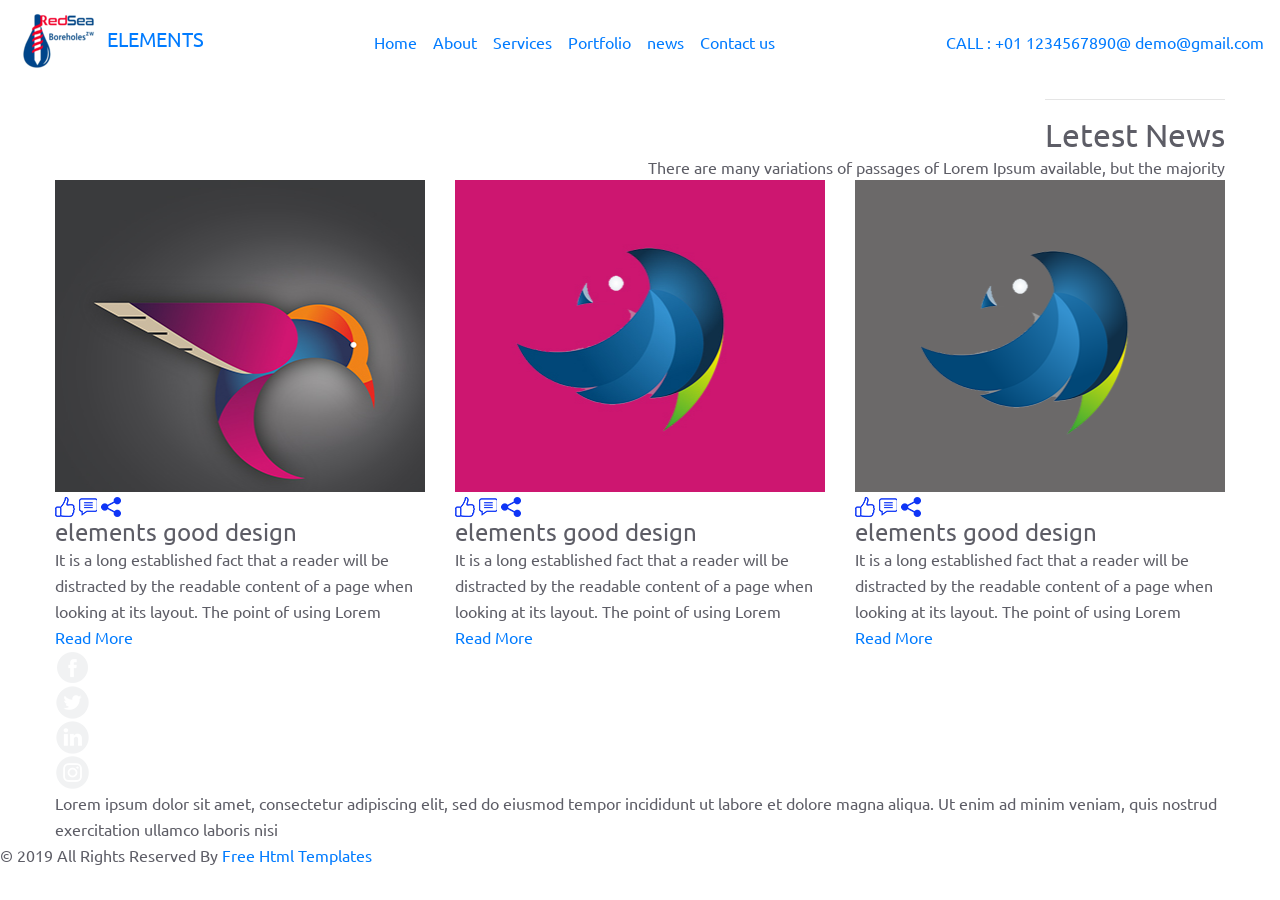
<file: news.html>
<!DOCTYPE html>
<html>

<head>
  <!-- Basic -->
  <meta charset="utf-8" />
  <meta http-equiv="X-UA-Compatible" content="IE=edge" />
  <!-- Mobile Metas -->
  <meta name="viewport" content="width=device-width, initial-scale=1, shrink-to-fit=no" />
  <!-- Site Metas -->
  <meta name="keywords" content="" />
  <meta name="robots" content="noindex, follow" />
  <meta name="description" content="" />
  <meta name="author" content="" />

  <title>Redsea Boreholes</title>

  <!-- slider stylesheet -->
  <link rel="stylesheet" type="text/css"
    href="https://cdnjs.cloudflare.com/ajax/libs/OwlCarousel2/2.1.3/assets/owl.carousel.min.css" />

  <!-- bootstrap core css -->
  <link rel="stylesheet" type="text/css" href="css/bootstrap.css" />

  <!-- fonts style -->
  <link href="https://fonts.googleapis.com/css?family=Poppins:400,700|Roboto:400,700&display=swap" rel="stylesheet">
  <!-- Custom styles for this template -->
  <link href="css/style.css" rel="stylesheet" />
  <!-- responsive style -->
  <link href="css/responsive.css" rel="stylesheet" />
</head>

<body class="sub_page">
  <div class="hero_area">
    <!-- header section strats -->
    <header class="header_section">
      <div class="container-fluid">
        <nav class="navbar navbar-expand-lg custom_nav-container ">
          <a class="navbar-brand" href="index.html">
            <img src="images/logo.png" alt="MEDIA_OBJECT">
            <span>
              ELEMENTS
            </span>
          </a>
          <button class="navbar-toggler" type="button" data-toggle="collapse" data-target="#navbarSupportedContent"
            aria-controls="navbarSupportedContent" aria-expanded="false" aria-label="Toggle navigation">
            <span class="navbar-toggler-icon"></span>
          </button>

          <div class="collapse navbar-collapse" id="navbarSupportedContent">
            <div class="d-flex mx-auto flex-column flex-lg-row align-items-center">
              <ul class="navbar-nav  ">
                <li class="nav-item active">
                  <a class="nav-link" href="index.html">Home <span class="sr-only">(current)</span></a>
                </li>
                <li class="nav-item">
                  <a class="nav-link" href="about.html">About </a>
                </li>
                <li class="nav-item">
                  <a class="nav-link" href="service.html">Services </a>
                </li>
                <li class="nav-item">
                  <a class="nav-link" href="portfolio.html"> Portfolio</a>
                </li>
                <li class="nav-item">
                  <a class="nav-link" href="news.html"> news </a>
                </li>
                <li class="nav-item">
                  <a class="nav-link" href="contact.html">Contact us</a>
                </li>
              </ul>
            </div>
            <div class="quote_btn-container  d-flex justify-content-center">
              <a href="">
                <img src="images/call.png" alt="MEDIA_OBJECT">
                CALL : +01 1234567890
              </a>
              <a href="">
                <span>
                  @
                </span>
                demo@gmail.com
              </a>
            </div>
          </div>
        </nav>
      </div>
    </header>
    <!-- end header section -->
  </div>


  <!-- news section -->

  <section class="news_section layout_padding">
    <div class="container">
      <div class="d-flex flex-column align-items-end">
        <div class="custom_heading-container">
          <hr>
          <h2>
            Letest News
          </h2>

        </div>
        <p>
          There are many variations of passages of Lorem Ipsum available, but the majority
        </p>
      </div>
      <div class="row">
        <div class="col-md-4">
          <div class="box">
            <div class="img-box">
              <img src="images/n-1.jpg" alt="MEDIA_OBJECT">
            </div>
            <div class="action-box">
              <div class="action">
                <a href="">
                  <img src="images/like.png" alt="MEDIA_OBJECT">
                </a>
                <a href="">
                  <img src="images/comment.png" alt="MEDIA_OBJECT">
                </a>
                <a href="">
                  <img src="images/share.png" alt="MEDIA_OBJECT">
                </a>
              </div>
            </div>
            <div class="detail-box">
              <h4>
                elements good design
              </h4>
              <p>
                It is a long established fact that a reader will be distracted by the readable content of a page when
                looking at its layout. The point of using Lorem
              </p>
              <div>
                <a href="">
                  Read More
                </a>
              </div>
            </div>
          </div>
        </div>
        <div class="col-md-4">
          <div class="box">
            <div class="img-box">
              <img src="images/n-2.jpg" alt="MEDIA_OBJECT">
            </div>
            <div class="action-box">
              <div class="action">
                <a href="">
                  <img src="images/like.png" alt="MEDIA_OBJECT">
                </a>
                <a href="">
                  <img src="images/comment.png" alt="MEDIA_OBJECT">
                </a>
                <a href="">
                  <img src="images/share.png" alt="MEDIA_OBJECT">
                </a>
              </div>
            </div>
            <div class="detail-box">
              <h4>
                elements good design
              </h4>
              <p>
                It is a long established fact that a reader will be distracted by the readable content of a page when
                looking at its layout. The point of using Lorem
              </p>
              <div>
                <a href="">
                  Read More
                </a>
              </div>
            </div>
          </div>
        </div>
        <div class="col-md-4">
          <div class="box">
            <div class="img-box">
              <img src="images/n-3.png" alt="MEDIA_OBJECT">
            </div>
            <div class="action-box">
              <div class="action">
                <a href="">
                  <img src="images/like.png" alt="MEDIA_OBJECT">
                </a>
                <a href="">
                  <img src="images/comment.png" alt="MEDIA_OBJECT">
                </a>
                <a href="">
                  <img src="images/share.png" alt="MEDIA_OBJECT">
                </a>
              </div>
            </div>
            <div class="detail-box">
              <h4>
                elements good design
              </h4>
              <p>
                It is a long established fact that a reader will be distracted by the readable content of a page when
                looking at its layout. The point of using Lorem
              </p>
              <div>
                <a href="">
                  Read More
                </a>
              </div>
            </div>
          </div>
        </div>
      </div>
    </div>
  </section>

  <!-- end news section -->


  <!-- info section -->
  <section class="info_section layout_padding">
    <div class="container">
      <div class="info_social">
        <div>
          <a href="">
            <img src="images/fb.png" alt="MEDIA_OBJECT">
          </a>
        </div>
        <div>
          <a href="">
            <img src="images/twitter.png" alt="MEDIA_OBJECT">
          </a>
        </div>
        <div>
          <a href="">
            <img src="images/linkedin.png" alt="MEDIA_OBJECT">
          </a>
        </div>
        <div>
          <a href="">
            <img src="images/insta.png" alt="MEDIA_OBJECT">
          </a>
        </div>
      </div>
      <div>
        <p>
          Lorem ipsum dolor sit amet, consectetur adipiscing elit, sed do eiusmod tempor incididunt ut labore et dolore
          magna aliqua. Ut enim ad minim veniam, quis nostrud exercitation ullamco laboris nisi
        </p>
      </div>
    </div>
  </section>

  <!-- end info_section -->

  <!-- footer section -->
  <section class="container-fluid footer_section">
    <p>
      &copy; 2019 All Rights Reserved By
      <a href="https://html.design/">Free Html Templates</a>
    </p>
  </section>
  <!-- footer section -->

  <script type="text/javascript" src="js/jquery-3.4.1.min.js"></script>
  <script type="text/javascript" src="js/bootstrap.js"></script>

</body>
</body>

</html>
</file>
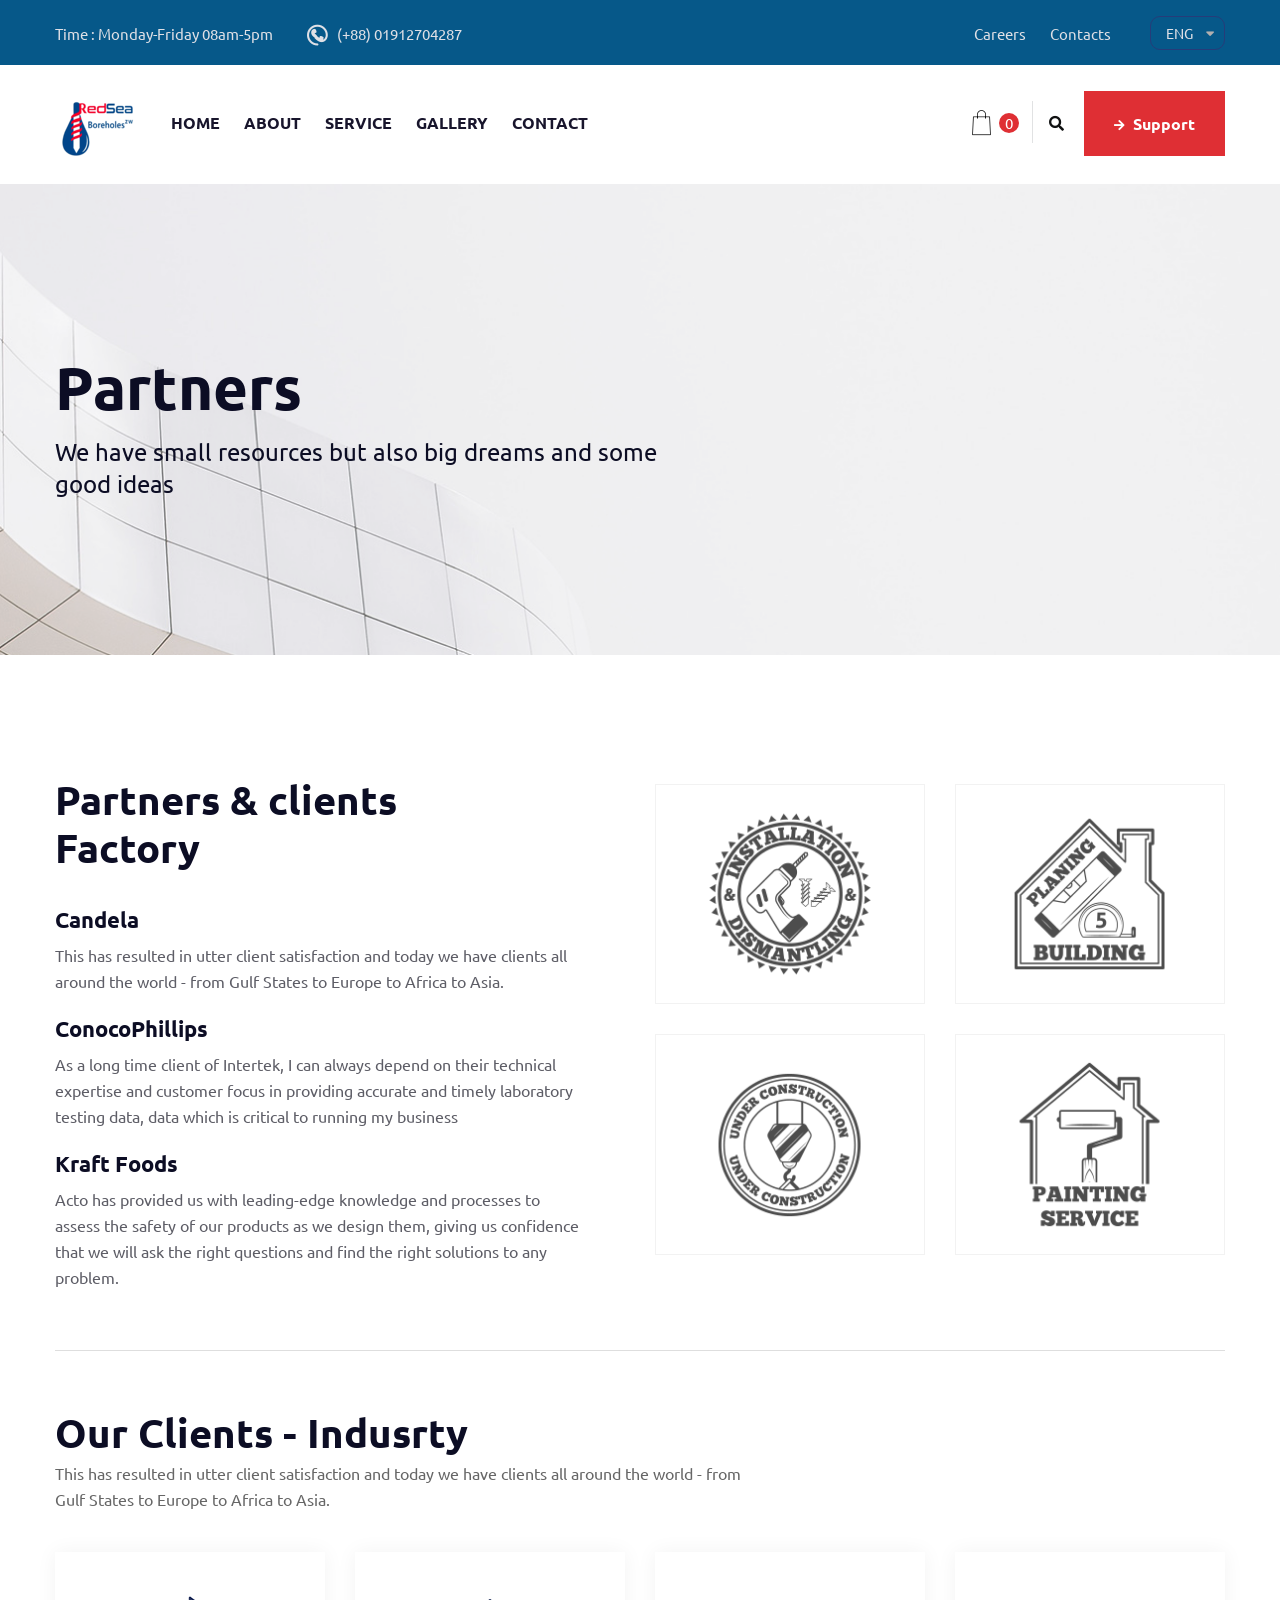
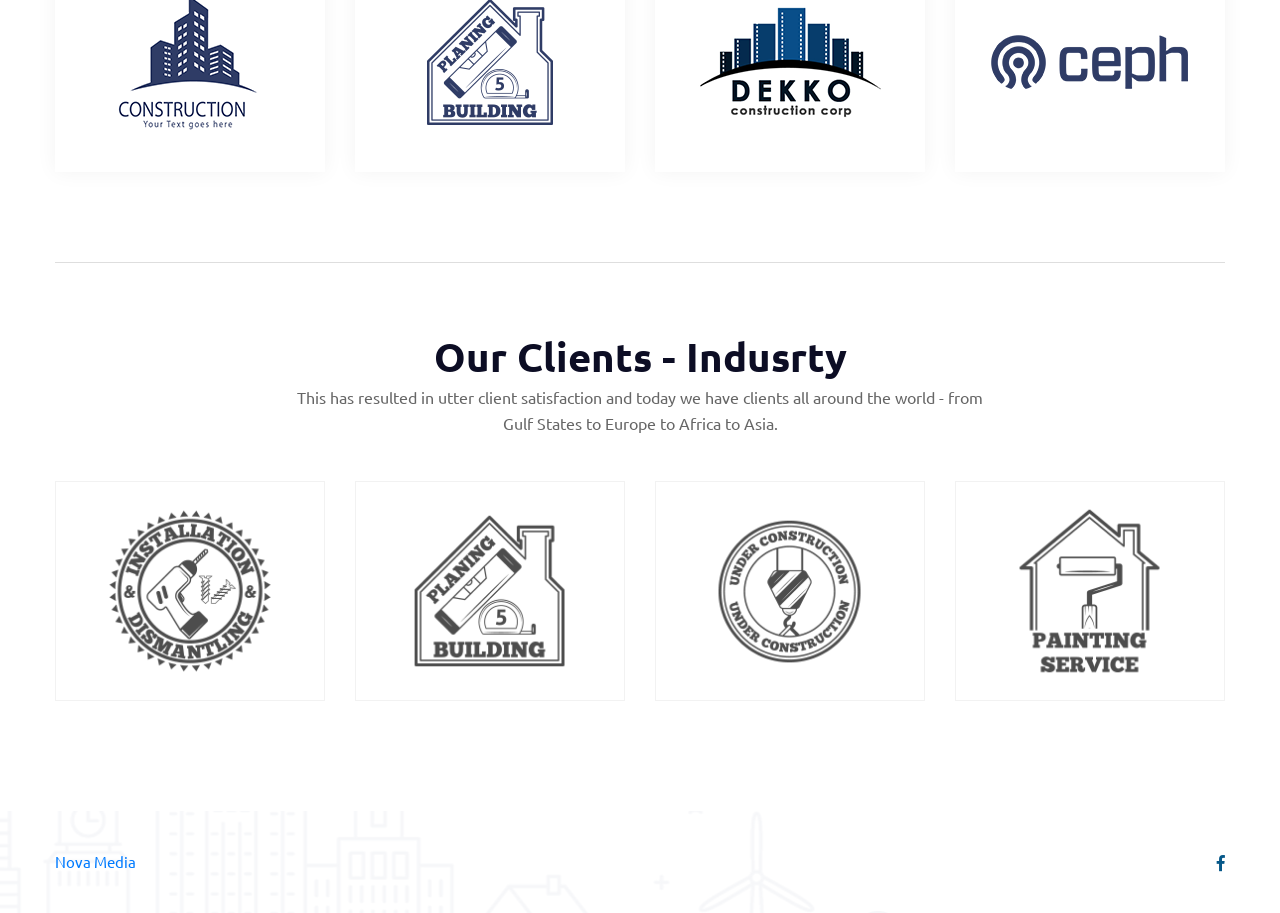
<file: partner.html>
<!DOCTYPE html>
<html lang="en">

<!-- Redsea Boreholes/partner.html  1 July 2022 13:09:19 GMT -->
<head>
<meta charset="utf-8">
<meta http-equiv="X-UA-Compatible" content="IE=edge">
<meta name="viewport" content="width=device-width, initial-scale=1.0, maximum-scale=1.0, user-scalable=0">
<meta name="robots" content="noindex, follow">

<title>Redsea Boreholes</title>

<!-- Stylesheets -->
<link href="css/style.css" rel="stylesheet">
<link href="css/responsive.css" rel="stylesheet">
<link rel="icon" href="images/logo.png" type="image/x-icon">

</head>

<!-- page wrapper -->
<body class="boxed_wrapper">


    <!-- preloader -->
    <div class="preloader"></div>
    <!-- preloader -->


   
    <!-- main header -->
    <header class="main-header style-two">
        <!-- header-top -->
        <div class="header-top">
            <div class="container">
                <div class="inner-container clearfix">
                    <ul class="header-info pull-left">
                        <li>Time : Monday-Friday 08am-5pm</li>
                        <li><i class="flaticon-telephone-auricular-with-cable"></i><a href="tel:(+88)01912704287">(+88) 01912704287</a></li>
                    </ul>
                    <ul class="header-nav pull-right">
                        <li><a href="#">Careers</a></li>
                        <li><a href="#">Contacts</a></li>
                        <li>
                            <div class="language dropdownn">
                                <a class="dropdown-toggle" id="dropdownMenu4" data-toggle="dropdown" aria-haspopup="true" aria-expanded="true" href="#">Eng</a>
                                <ul class="dropdown-menu" aria-labelledby="dropdownMenu4">
                                    <li><a href="#">Eng</a></li>
                                    
                                </ul>
                            </div>
                        </li>
                    </ul>
                </div>
            </div>
        </div><!-- header-top end -->

        <!-- header-bottom -->
        <div class="header-bottom">
            <div class="container">
                <div class="outer-container">
                    <div class="nav-outer clearfix">
                        <div class="menu-area pull-left clearfix">
                            <figure class="logo-box"><a href="index.html"><img src="images/logo.png" alt="MEDIA_OBJECT"></a></figure>
                            <nav class="main-menu navbar-expand-lg">
                                <div class="navbar-header">
                                    <!-- Toggle Button -->      
                                    <button type="button" class="navbar-toggle" data-toggle="collapse" data-target=".navbar-collapse">
                                    <span class="icon-bar"></span>
                                    <span class="icon-bar"></span>
                                    <span class="icon-bar"></span>
                                    </button>
                                </div>
                                <div class="navbar-collapse collapse clearfix">
                                    <ul class="navigation clearfix">
                                        <li class=""><a href="index.html">Home</a></li>
                                        <li class=""><a href="about.html">About</a></li> 
                                        <li class=""><a href="service.html">Service</a></li>
                                        <li class=""><a href="gallery.html">Gallery</a></li>                              
                                        <li class=""><a href="contact.html">Contact</a></li>
                                    </ul>
                                </div>
                            </nav>
                        </div>
                        <div class="info-box pull-right clearfix">
                            <div class="shop-cart"><a href="shop.html"><i class="flaticon-shopping-bag"></i><span>0</span></a></div>
                            <div class="search-box">
                                <div class="header-flyout-searchbar">
                                    <i class="fa fa-search"></i>
                                </div>
                            </div>
                            <div class="btn-box"><a href="#"><i class="fas fa-arrow-right"></i>Support</a></div>
                        </div>
                    </div>
                </div>
            </div>
        </div><!-- header-bottom end -->

        
    </header>
    <!-- main-header end -->
    

    <!-- page-title -->
    <section class="page-title" style="background-image: url(images/background/page-title-5.jpg);">
        <div class="container">
            <div class="content-box">
                <h1>Partners</h1>
                <h3>We have small resources but also big dreams and some<br>good ideas</h3>
            </div>
        </div>
    </section>
    <!-- page-title end -->


    <!-- clients-style-one -->
    <section class="clients-style-one">
        <div class="container">
            <div class="inner-container">
                <div class="row">
                    <div class="col-lg-6 col-md-12 col-sm-12 content-column">
                        <div class="content-box">
                            <h1>Partners & clients Factory</h1>
                            <div class="single-box">
                                <h3>Candela</h3>
                                <div class="text">This has resulted in utter client satisfaction and today we have clients all around the world - from Gulf States to Europe to Africa to Asia.</div>
                            </div>
                            <div class="single-box">
                                <h3>ConocoPhillips</h3>
                                <div class="text">As a long time client of Intertek, I can always depend on their technical expertise and customer focus in providing accurate and timely laboratory testing data, data which is critical to running my business</div>
                            </div>
                            <div class="single-box">
                                <h3>Kraft Foods</h3>
                                <div class="text">Acto has provided us with leading-edge knowledge and processes to assess the safety of our products as we design them, giving us confidence that we will ask the right questions and find the right solutions to any problem.</div>
                            </div>
                        </div>
                    </div>
                    <div class="col-lg-6 col-md-12 col-sm-12 inner-column">
                        <div class="inner-box">
                            <div class="row">
                                <div class="col-lg-6 col-md-6 col-sm-12 logo-column">
                                    <div class="clients-logo-box">
                                        <figure class="clients-logo"><a href="#"><img src="images/clients/clients-9.png" alt="MEDIA_OBJECT"></a></figure>
                                    </div>
                                </div>
                                <div class="col-lg-6 col-md-6 col-sm-12 logo-column">
                                    <div class="clients-logo-box">
                                        <figure class="clients-logo"><a href="#"><img src="images/clients/clients-10.png" alt="MEDIA_OBJECT"></a></figure>
                                    </div>
                                </div>
                                <div class="col-lg-6 col-md-6 col-sm-12 logo-column">
                                    <div class="clients-logo-box">
                                        <figure class="clients-logo"><a href="#"><img src="images/clients/clients-11.png" alt="MEDIA_OBJECT"></a></figure>
                                    </div>
                                </div>
                                <div class="col-lg-6 col-md-6 col-sm-12 logo-column">
                                    <div class="clients-logo-box">
                                        <figure class="clients-logo"><a href="#"><img src="images/clients/clients-12.png" alt="MEDIA_OBJECT"></a></figure>
                                    </div>
                                </div>
                            </div>
                        </div>
                    </div>
                </div>
            </div>
        </div>
    </section>
    <!-- clients-style-one end -->


    <!-- clients-style-two -->
    <section class="clients-style-two">
        <div class="container">
            <div class="inner-container">
                <div class="sec-title">
                    <h1>Our Clients - Indusrty</h1>
                    <p>This has resulted in utter client satisfaction and today we have clients all around the world - from<br />Gulf States to Europe to Africa to Asia.</p>
                </div>
                <div class="row">
                    <div class="col-lg-3 col-md-6 col-sm-12 logo-column">
                        <div class="clients-logo-box">
                            <figure class="clients-logo"><a href="#"><img src="images/clients/clients-13.png" alt="MEDIA_OBJECT"></a></figure>
                        </div>
                    </div>
                    <div class="col-lg-3 col-md-6 col-sm-12 logo-column">
                        <div class="clients-logo-box">
                            <figure class="clients-logo"><a href="#"><img src="images/clients/clients-14.png" alt="MEDIA_OBJECT"></a></figure>
                        </div>
                    </div>
                    <div class="col-lg-3 col-md-6 col-sm-12 logo-column">
                        <div class="clients-logo-box">
                            <figure class="clients-logo"><a href="#"><img src="images/clients/clients-15.png" alt="MEDIA_OBJECT"></a></figure>
                        </div>
                    </div>
                    <div class="col-lg-3 col-md-6 col-sm-12 logo-column">
                        <div class="clients-logo-box">
                            <figure class="clients-logo"><a href="#"><img src="images/clients/clients-16.png" alt="MEDIA_OBJECT"></a></figure>
                        </div>
                    </div>
                </div>
            </div>
        </div>
    </section>
    <!-- clients-style-two end -->


    <!-- clients-style-three -->
    <section class="clients-style-three centred">
        <div class="container">
            <div class="inner-container">
                <div class="sec-title">
                    <h1>Our Clients - Indusrty</h1>
                    <p>This has resulted in utter client satisfaction and today we have clients all around the world - from<br />Gulf States to Europe to Africa to Asia.</p>
                </div>
                <div class="row">
                    <div class="col-lg-3 col-md-6 col-sm-12 logo-column">
                        <div class="clients-logo-box">
                            <figure class="clients-logo"><a href="#"><img src="images/clients/clients-9.png" alt="MEDIA_OBJECT"></a></figure>
                        </div>
                    </div>
                    <div class="col-lg-3 col-md-6 col-sm-12 logo-column">
                        <div class="clients-logo-box">
                            <figure class="clients-logo"><a href="#"><img src="images/clients/clients-10.png" alt="MEDIA_OBJECT"></a></figure>
                        </div>
                    </div>
                    <div class="col-lg-3 col-md-6 col-sm-12 logo-column">
                        <div class="clients-logo-box">
                            <figure class="clients-logo"><a href="#"><img src="images/clients/clients-11.png" alt="MEDIA_OBJECT"></a></figure>
                        </div>
                    </div>
                    <div class="col-lg-3 col-md-6 col-sm-12 logo-column">
                        <div class="clients-logo-box">
                            <figure class="clients-logo"><a href="#"><img src="images/clients/clients-12.png" alt="MEDIA_OBJECT"></a></figure>
                        </div>
                    </div>
                </div>
            </div>
        </div>
    </section>
    <!-- clients-style-three end -->


    <!-- main-footer -->
    <footer class="main-footer style-two style-four">
    <div class="container">
        
        <div class="footer-bottom clearfix">
            <div class="copyright pull-left"><a href="https://api.whatsapp.com/send?phone=263716357775">Nova Media</a></div>
            <ul class="footer-social pull-right">
                <!-- <li><a href="#"><i class="fab fa-twitter"></i></a></li> -->
                <li><a href="https://www.facebook.com/Redsea-boreholes-zw-104714385582686" target="_blank"><i class="fab fa-facebook-f"></i></a></li>
            </ul>
        </div>
    </div>
</footer>
    <!-- main-footer end -->



<!--Scroll to top-->
<button class="scroll-top scroll-to-target" data-target="html">
    <span class="fa fa-arrow-up"></span>
</button>



<!-- jequery plugins -->
<script src="js/jquery.js"></script>
<script src="js/popper.min.js"></script>
<script src="js/bootstrap.min.js"></script>

<script src="js/owl.js"></script>
<script src="js/wow.js"></script>
<script src="js/validation.js"></script>
<script src="js/jquery.fancybox.js"></script>
<script src="js/appear.js"></script>
<script src="js/aos.js"></script>
<script src="js/isotope.js"></script>
<script src="js/jquery.countTo.js"></script>
<script src="js/jquery-ui.js"></script>
<script src="js/jquery.bootstrap-touchspin.js"></script>

<!-- main-js -->
<script src="js/script.js"></script>

</body><!-- End of .page_wrapper -->

<!-- Redsea Boreholes/partner.html  1 July 2022 13:10:08 GMT -->
</html>
</file>
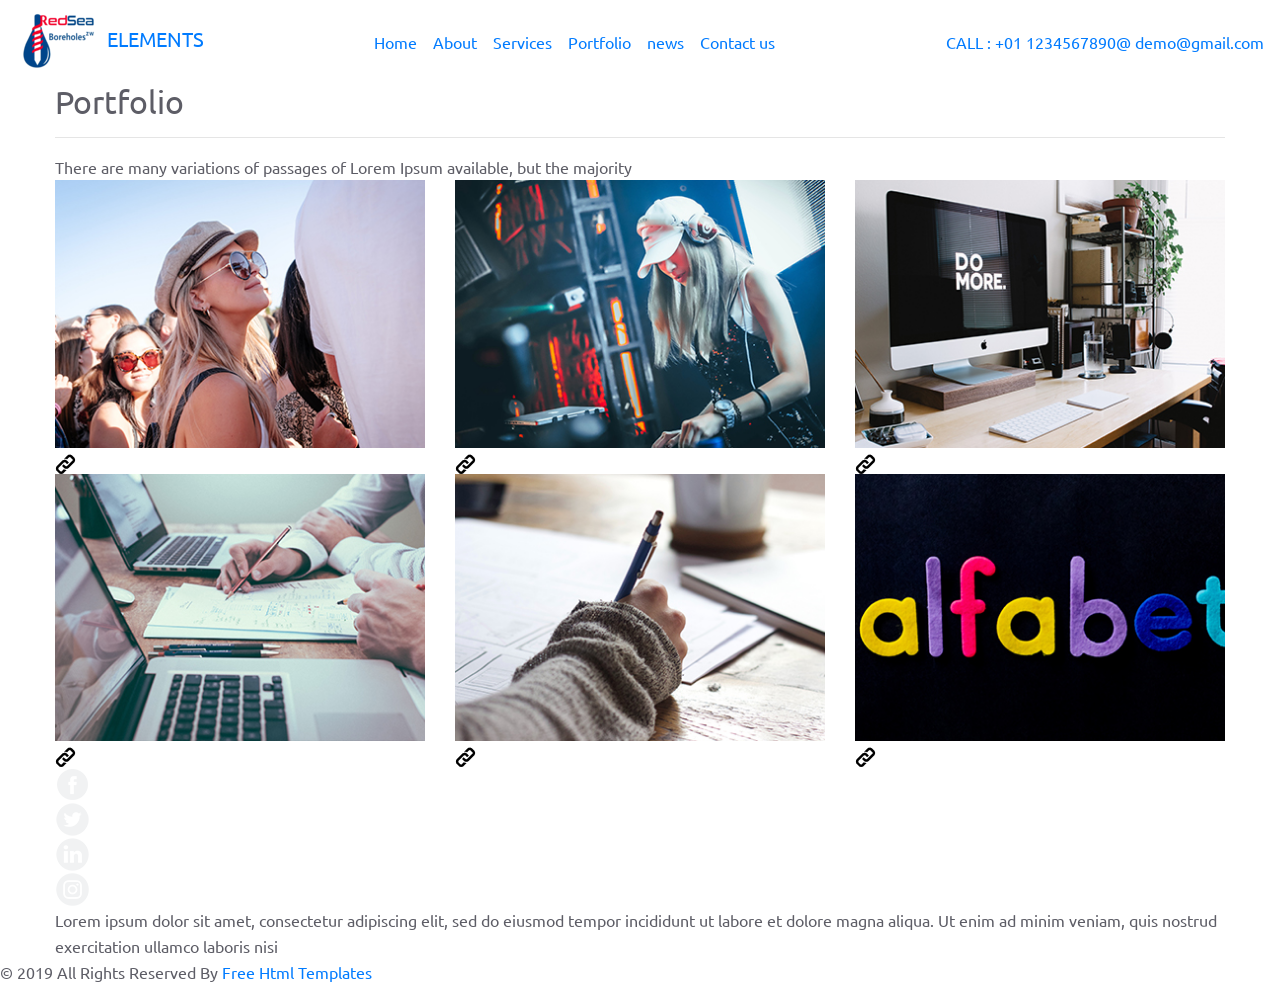
<file: portfolio.html>
<!DOCTYPE html>
<html>

<head>
  <!-- Basic -->
  <meta charset="utf-8" />
  <meta http-equiv="X-UA-Compatible" content="IE=edge" />
  <!-- Mobile Metas -->
  <meta name="viewport" content="width=device-width, initial-scale=1, shrink-to-fit=no" />
  <!-- Site Metas -->
  <meta name="keywords" content="" />
  <meta name="robots" content="noindex, follow" />
  <meta name="description" content="" />
  <meta name="author" content="" />

  <title>Redsea Boreholes</title>

  <!-- slider stylesheet -->
  <link rel="stylesheet" type="text/css"
    href="https://cdnjs.cloudflare.com/ajax/libs/OwlCarousel2/2.1.3/assets/owl.carousel.min.css" />

  <!-- bootstrap core css -->
  <link rel="stylesheet" type="text/css" href="css/bootstrap.css" />

  <!-- fonts style -->
  <link href="https://fonts.googleapis.com/css?family=Poppins:400,700|Roboto:400,700&display=swap" rel="stylesheet">
  <!-- Custom styles for this template -->
  <link href="css/style.css" rel="stylesheet" />
  <!-- responsive style -->
  <link href="css/responsive.css" rel="stylesheet" />
</head>

<body class="sub_page">
  <div class="hero_area">
    <!-- header section strats -->
    <header class="header_section">
      <div class="container-fluid">
        <nav class="navbar navbar-expand-lg custom_nav-container ">
          <a class="navbar-brand" href="index.html">
            <img src="images/logo.png" alt="MEDIA_OBJECT">
            <span>
              ELEMENTS
            </span>
          </a>
          <button class="navbar-toggler" type="button" data-toggle="collapse" data-target="#navbarSupportedContent"
            aria-controls="navbarSupportedContent" aria-expanded="false" aria-label="Toggle navigation">
            <span class="navbar-toggler-icon"></span>
          </button>

          <div class="collapse navbar-collapse" id="navbarSupportedContent">
            <div class="d-flex mx-auto flex-column flex-lg-row align-items-center">
              <ul class="navbar-nav  ">
                <li class="nav-item active">
                  <a class="nav-link" href="index.html">Home <span class="sr-only">(current)</span></a>
                </li>
                <li class="nav-item">
                  <a class="nav-link" href="about.html">About </a>
                </li>
                <li class="nav-item">
                  <a class="nav-link" href="service.html">Services </a>
                </li>
                <li class="nav-item">
                  <a class="nav-link" href="portfolio.html"> Portfolio</a>
                </li>
                <li class="nav-item">
                  <a class="nav-link" href="news.html"> news </a>
                </li>
                <li class="nav-item">
                  <a class="nav-link" href="contact.html">Contact us</a>
                </li>
              </ul>
            </div>
            <div class="quote_btn-container  d-flex justify-content-center">
              <a href="">
                <img src="images/call.png" alt="MEDIA_OBJECT">
                CALL : +01 1234567890
              </a>
              <a href="">
                <span>
                  @
                </span>
                demo@gmail.com
              </a>
            </div>
          </div>
        </nav>
      </div>
    </header>
    <!-- end header section -->
  </div>


  <!-- portfolio section -->

  <section class="portfolio_section layout_padding">
    <div class="container">
      <div class="custom_heading-container">
        <h2>
          Portfolio
        </h2>
        <hr>
      </div>
      <p>
        There are many variations of passages of Lorem Ipsum available, but the majority
      </p>
      <div class="layout_padding2-top">
        <div class="row">
          <div class="col-md-4">
            <div class="img-box">
              <img src="images/p-1.jpg" alt="MEDIA_OBJECT">
              <a href="">
                <img src="images/link.png" alt="MEDIA_OBJECT">
              </a>
            </div>
          </div>
          <div class="col-md-4">
            <div class="img-box">
              <img src="images/p-2.jpg" alt="MEDIA_OBJECT">
              <a href="">
                <img src="images/link.png" alt="MEDIA_OBJECT">
              </a>
            </div>
          </div>
          <div class="col-md-4">
            <div class="img-box">
              <img src="images/p-3.jpg" alt="MEDIA_OBJECT">
              <a href="">
                <img src="images/link.png" alt="MEDIA_OBJECT">
              </a>
            </div>
          </div>
          <div class="col-md-4">
            <div class="img-box">
              <img src="images/p-4.jpg" alt="MEDIA_OBJECT">
              <a href="">
                <img src="images/link.png" alt="MEDIA_OBJECT">
              </a>
            </div>
          </div>
          <div class="col-md-4">
            <div class="img-box">
              <img src="images/p-5.jpg" alt="MEDIA_OBJECT">
              <a href="">
                <img src="images/link.png" alt="MEDIA_OBJECT">
              </a>
            </div>
          </div>
          <div class="col-md-4">
            <div class="img-box">
              <img src="images/p-6.jpg" alt="MEDIA_OBJECT">
              <a href="">
                <img src="images/link.png" alt="MEDIA_OBJECT">
              </a>
            </div>
          </div>
        </div>
      </div>
    </div>
  </section>

  <!-- end portfolio section -->



  <!-- info section -->
  <section class="info_section layout_padding">
    <div class="container">
      <div class="info_social">
        <div>
          <a href="">
            <img src="images/fb.png" alt="MEDIA_OBJECT">
          </a>
        </div>
        <div>
          <a href="">
            <img src="images/twitter.png" alt="MEDIA_OBJECT">
          </a>
        </div>
        <div>
          <a href="">
            <img src="images/linkedin.png" alt="MEDIA_OBJECT">
          </a>
        </div>
        <div>
          <a href="">
            <img src="images/insta.png" alt="MEDIA_OBJECT">
          </a>
        </div>
      </div>
      <div>
        <p>
          Lorem ipsum dolor sit amet, consectetur adipiscing elit, sed do eiusmod tempor incididunt ut labore et dolore
          magna aliqua. Ut enim ad minim veniam, quis nostrud exercitation ullamco laboris nisi
        </p>
      </div>
    </div>
  </section>

  <!-- end info_section -->

  <!-- footer section -->
  <section class="container-fluid footer_section">
    <p>
      &copy; 2019 All Rights Reserved By
      <a href="https://html.design/">Free Html Templates</a>
    </p>
  </section>
  <!-- footer section -->

  <script type="text/javascript" src="js/jquery-3.4.1.min.js"></script>
  <script type="text/javascript" src="js/bootstrap.js"></script>

</body>
</body>

</html>
</file>
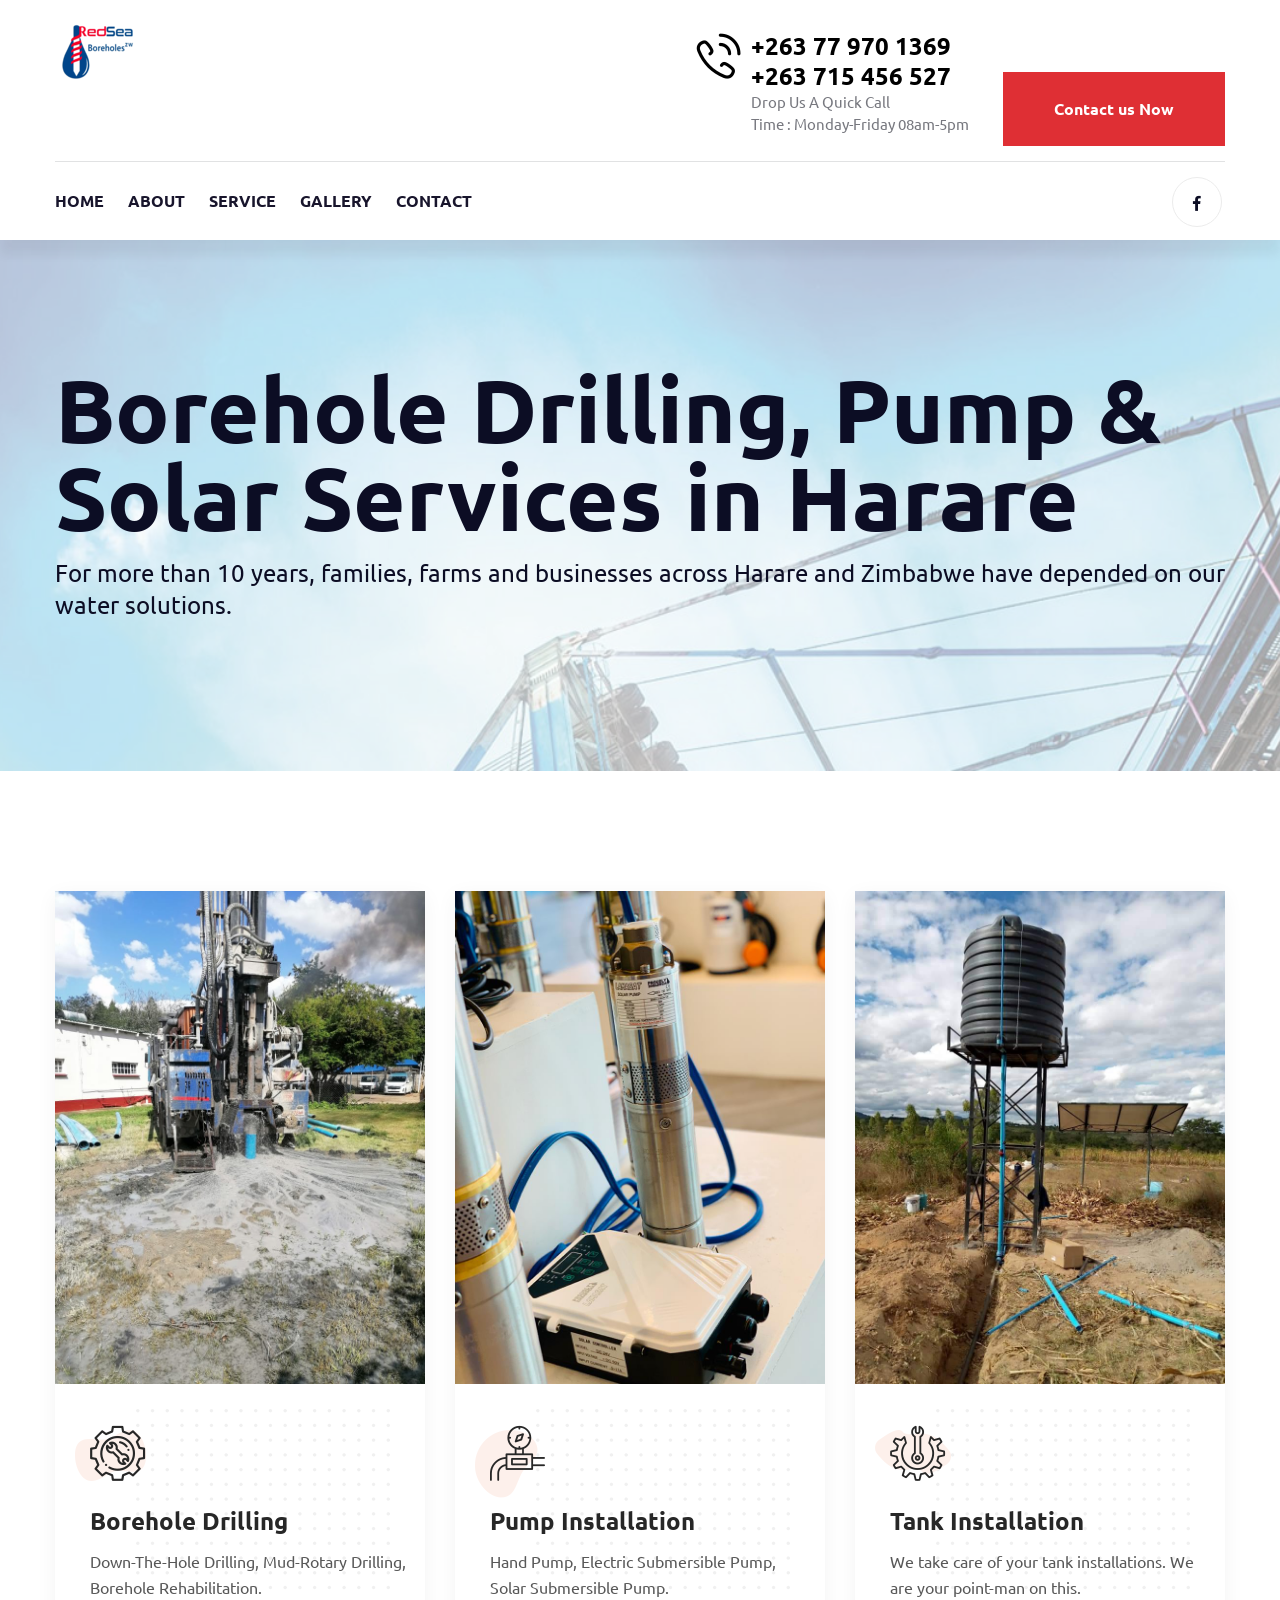
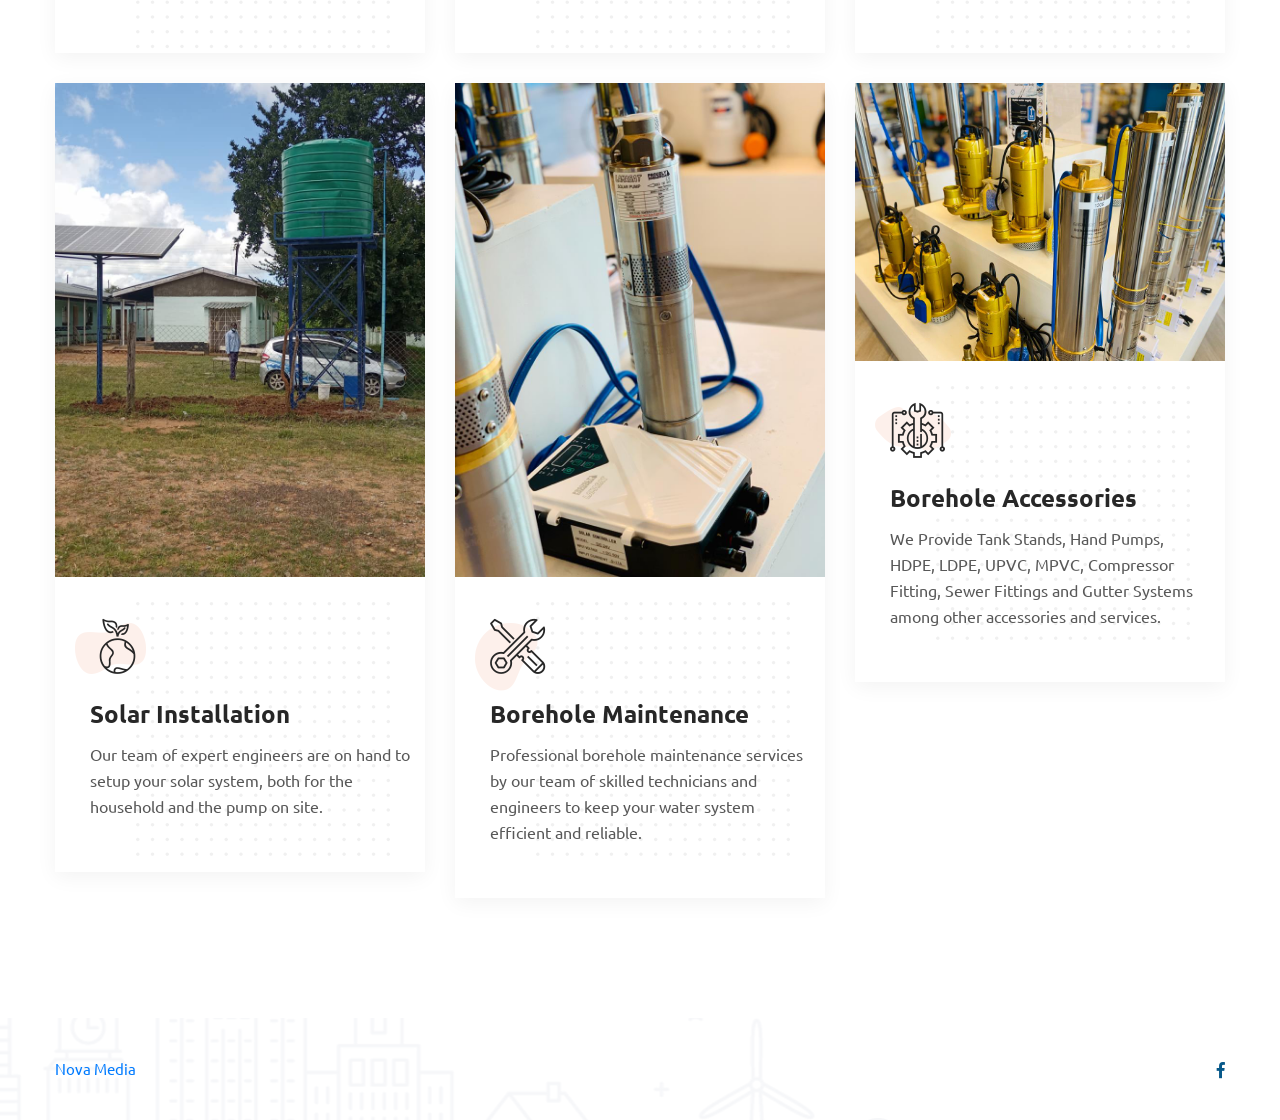
<file: service.html>
<!DOCTYPE html>
<html lang="en">

<!-- Redsea Boreholes/service.html  1 July 2022 13:05:06 GMT -->
<head>
<meta charset="utf-8">
<meta http-equiv="X-UA-Compatible" content="IE=edge">
<meta name="viewport" content="width=device-width, initial-scale=1.0, maximum-scale=1.0, user-scalable=0">
<meta name="description" content="Redsea Boreholes offers borehole drilling, pump installation, solar water systems, tank installation and borehole maintenance services in Harare, Zimbabwe.">
<meta name="keywords" content="borehole drilling Harare, pump installation Zimbabwe, solar water systems Harare, water tank installation Zimbabwe, borehole maintenance Harare, Redsea Boreholes">
<meta property="og:title" content="Borehole Drilling, Pump & Solar Services in Harare | Redsea Boreholes">
<meta property="og:description" content="Professional borehole drilling, pump installation and water system services for homes, farms and businesses across Harare and Zimbabwe.">
<meta property="og:type" content="website">
<meta property="og:url" content="https://www.redseaboreholes.co.zw/service.html">
<meta property="og:site_name" content="Redsea Boreholes">
<meta property="og:image" content="https://www.redseaboreholes.co.zw/images/redsea/actual-rig.jpeg">
<meta name="twitter:card" content="summary_large_image">
<meta name="twitter:title" content="Borehole Drilling, Pump & Solar Services in Harare | Redsea Boreholes">
<meta name="twitter:description" content="Professional borehole drilling, pump installation and water system services for homes, farms and businesses across Harare and Zimbabwe.">
<meta name="twitter:image" content="https://www.redseaboreholes.co.zw/images/redsea/actual-rig.jpeg">
<link rel="canonical" href="https://www.redseaboreholes.co.zw/service.html">
<title>Borehole Drilling, Pump & Solar Services in Harare | Redsea Boreholes</title>

<!-- Stylesheets -->
<link href="css/style.css" rel="stylesheet">
<link href="css/responsive.css" rel="stylesheet">
<link rel="icon" href="images/logo.png" type="image/x-icon">
<script type="application/ld+json">
{
  "@context": "https://schema.org",
  "@type": "Service",
  "name": "Borehole Drilling and Water Solutions",
  "provider": {
    "@type": "LocalBusiness",
    "name": "Redsea Boreholes",
    "telephone": "+263779701369",
    "address": {
      "@type": "PostalAddress",
      "streetAddress": "Corner Park & Samora Machel",
      "addressLocality": "Harare",
      "addressCountry": "ZW"
    }
  },
  "areaServed": ["Harare", "Zimbabwe"],
  "description": "Borehole drilling, pump installation, solar water systems, tank installation and maintenance services in Harare, Zimbabwe."
}
</script>
</head>

<!-- page wrapper -->
<body class="boxed_wrapper">


    <!-- preloader -->
    <div class="preloader"></div>
    <!-- preloader -->

    <!-- main header -->
    <header class="main-header style-four style-six style-nine">

        <!-- header-upper -->
        <div class="header-upper">
            <div class="container">
                <div class="inner-container clearfix">
                    <div class="left-content pull-left">
                        <figure class="logo-box"><a href="index.html"><img src="images/logo.png" alt="Redsea Boreholes logo"></a></figure>
                    </div>
                    <div class="right-content pull-right">
                        <div class="info-box">
                            <div class="icon-box"><i class="flaticon-telephone"></i></div>
                            <h3><a href="tel:+263779701369">+263 77 970 1369</a></h3>
                            <h3><a href="tel:+263715456527">+263 715 456 527</a></h3>
                            <div class="text">Drop Us A Quick Call</div>
                            <div class="text">Time : Monday-Friday 08am-5pm</div>
                            
                        </div>
                        <div class="btn-box">
                            <a href="contact.html">Contact us Now</a>
                        </div>
                    </div>
                </div>
            </div>
        </div><!-- header-upper end -->

        <!-- header-bottom -->
        <div class="header-bottom">
            <div class="container">
                <div class="outer-container">
                    <div class="nav-outer clearfix">
                        <div class="menu-area pull-left clearfix">
                            
                            <nav class="main-menu navbar-expand-lg">
                                <div class="navbar-header">
                                    <!-- Toggle Button -->      
                                    <button type="button" class="navbar-toggle" data-toggle="collapse" data-target=".navbar-collapse">
                                    <span class="icon-bar"></span>
                                    <span class="icon-bar"></span>
                                    <span class="icon-bar"></span>
                                    </button>
                                </div>
                                <div class="navbar-collapse collapse clearfix">
                                    <ul class="navigation clearfix">
                                        <li class=""><a href="index.html">Home</a></li>
                                        <li class=""><a href="about.html">About</a></li> 
                                        <li class=""><a href="service.html">Service</a></li>
                                        <li class=""><a href="gallery.html">Gallery</a></li>                              
                                        <li class=""><a href="contact.html">Contact</a></li>
                                    </ul>
                                </div>
                            </nav>
                        </div>
                        <div class="info-box pull-right clearfix">
                            <ul class="social-links">
                                <li><a href="https://www.facebook.com/Redsea-boreholes-zw-104714385582686" target="_blank"><i class="fab fa-facebook-f"></i></a></li>
                            </ul>
                            
                        </div>
                    </div>
                </div>
            </div>
        </div><!-- header-bottom end -->

        
    </header>
    <!-- main-header end -->


    <!-- service-banner -->
    <section class="service-banner" style="background-image: url(images/background/service-banner.jpg);">
        <div class="container">
            <div class="content-box">
                <h1>Borehole Drilling, Pump & Solar Services in Harare</h1>
                <h3>For more than 10 years, families, farms and businesses across Harare and Zimbabwe have depended on our water solutions.</h3>
            </div>
        </div>
    </section>
    <!-- service-banner end -->


    <!-- service-style-two -->
    <section class="service-style-two service-page-2">
        <div class="container">
            <div class="row">
                <div class="col-lg-4 col-md-6 col-sm-12 service-block">
                    <div class="service-block-two wow fadeInUp" data-wow-delay="00ms" data-wow-duration="1500ms">
                        <div class="inner-box">
                            <figure class="image-box"><a href="service.html"><img src="images/redsea/actual-rig.jpeg" alt="Borehole drilling rig in operation"></a></figure>
                            <div class="lower-content">
                                <div class="icon-box"><i class="flaticon-support"></i></div>
                                <h3><a href="service.html">Borehole Drilling</a></h3>
                                <div class="text">Down-The-Hole Drilling, Mud-Rotary Drilling, Borehole Rehabilitation.</div>
                                <!-- <div class="link-btn"><a href="service-single.html">Go Continues<i class="fas fa-arrow-right"></i></a></div> -->
                            </div>
                        </div>
                    </div>
                </div>
                <div class="col-lg-4 col-md-6 col-sm-12 service-block">
                    <div class="service-block-two wow fadeInUp" data-wow-delay="300ms" data-wow-duration="1500ms">
                        <div class="inner-box">
                            <figure class="image-box"><a href="service.html"><img src="images/redsea/water-pump.jpeg" alt="Water pump installation service"></a></figure>
                            <div class="lower-content">
                                <div class="icon-box"><i class="flaticon-oil"></i></div>
                                <h3><a href="service.html">Pump Installation</a></h3>
                                <div class="text">Hand Pump, Electric Submersible Pump, Solar Submersible Pump.</div>
                                <!-- <div class="link-btn"><a href="service-single.html">Go Continues<i class="fas fa-arrow-right"></i></a></div> -->
                            </div>
                        </div>
                    </div>
                </div>
                <div class="col-lg-4 col-md-6 col-sm-12 service-block">
                    <div class="service-block-two wow fadeInUp" data-wow-delay="00ms" data-wow-duration="1500ms">
                        <div class="inner-box">
                            <figure class="image-box"><a href="service.html"><img src="images/redsea/water-tank.jpg" alt="Water tank installation service"></a></figure>
                            <div class="lower-content">
                                <div class="icon-box"><i class="flaticon-wrench"></i></div>
                                <h3><a href="service.html">Tank Installation</a></h3>
                                <div class="text">We take care of your tank installations. We are your point-man on this.</div>
                                <!-- <div class="link-btn"><a href="service-single.html">Go Continues<i class="fas fa-arrow-right"></i></a></div> -->
                            </div>
                        </div>
                    </div>
                </div>
                <div class="col-lg-4 col-md-6 col-sm-12 service-block">
                    <div class="service-block-two wow fadeInUp" data-wow-delay="300ms" data-wow-duration="1500ms">
                        <div class="inner-box">
                            <figure class="image-box"><a href="service.html"><img src="images/redsea/solar-tank.jpeg" alt="Solar powered water system installation"></a></figure>
                            <div class="lower-content">
                                <div class="icon-box"><i class="flaticon-green-earth"></i></div>
                                <h3><a href="service.html">Solar Installation</a></h3>
                                <div class="text">Our team of expert engineers are on hand to setup your solar system, both for the household and the pump on site.</div>
                                <!-- <div class="link-btn"><a href="service-single.html">Go Continues<i class="fas fa-arrow-right"></i></a></div> -->
                            </div>
                        </div>
                    </div>
                </div>
                <div class="col-lg-4 col-md-6 col-sm-12 service-block">
                    <div class="service-block-two wow fadeInUp" data-wow-delay="600ms" data-wow-duration="1500ms">
                        <div class="inner-box">
                            <figure class="image-box"><a href="service.html"><img src="images/redsea/water-pump.jpeg" alt="Borehole maintenance service"></a></figure>
                            <div class="lower-content">
                                <div class="icon-box"><i class="flaticon-customer-support"></i></div>
                                <h3><a href="service.html">Borehole Maintenance</a></h3>
                                <div class="text">Professional borehole maintenance services by our team of skilled technicians and engineers to keep your water system efficient and reliable.</div>
                                <!-- <div class="link-btn"><a href="service-single.html">Go Continues<i class="fas fa-arrow-right"></i></a></div> -->
                            </div>
                        </div>
                    </div>
                </div>
                <div class="col-lg-4 col-md-6 col-sm-12 service-block">
                    <div class="service-block-two wow fadeInUp" data-wow-delay="600ms" data-wow-duration="1500ms">
                        <div class="inner-box">
                            <figure class="image-box"><a href="service.html"><img src="images/redsea/pumps.jpeg" alt="Water system accessories and fittings"></a></figure>
                            <div class="lower-content">
                                <div class="icon-box"><i class="flaticon-conveyor-1"></i></div>
                                <h3><a href="service.html">Borehole Accessories</a></h3>
                                <div class="text">We Provide Tank Stands, Hand Pumps, HDPE, LDPE, UPVC, MPVC, Compressor Fitting, Sewer Fittings and Gutter Systems among other accessories and services.</div>
                                <!-- <div class="link-btn"><a href="service-single.html">Go Continues<i class="fas fa-arrow-right"></i></a></div> -->
                            </div>
                        </div>
                    </div>
                </div>
            </div>
        </div>
    </section>
    <!-- service-style-two end -->

   <!-- main-footer -->
   <footer class="main-footer style-two style-four">
    <div class="container">
        
        <div class="footer-bottom clearfix">
            <div class="copyright pull-left"><a href="https://api.whatsapp.com/send?phone=263716357775">Nova Media</a></div>
            <ul class="footer-social pull-right">
                <!-- <li><a href="#"><i class="fab fa-twitter"></i></a></li> -->
                <li><a href="https://www.facebook.com/Redsea-boreholes-zw-104714385582686" target="_blank"><i class="fab fa-facebook-f"></i></a></li>
            </ul>
        </div>
    </div>
</footer>
<!-- main-footer end -->



<!--Scroll to top-->
<button class="scroll-top scroll-to-target" data-target="html">
    <span class="fa fa-arrow-up"></span>
</button>



<!-- jequery plugins -->
<script src="js/jquery.js"></script>
<script src="js/popper.min.js"></script>
<script src="js/bootstrap.min.js"></script>

<script src="js/owl.js"></script>
<script src="js/wow.js"></script>
<script src="js/validation.js"></script>
<script src="js/jquery.fancybox.js"></script>
<script src="js/appear.js"></script>
<script src="js/aos.js"></script>
<script src="js/isotope.js"></script>
<script src="js/jquery.countTo.js"></script>
<script src="js/jquery-ui.js"></script>

<!-- main-js -->
<script src="js/script.js"></script>

</body><!-- End of .page_wrapper -->

<!-- Redsea Boreholes/service.html  1 July 2022 13:05:19 GMT -->
</html>
</file>
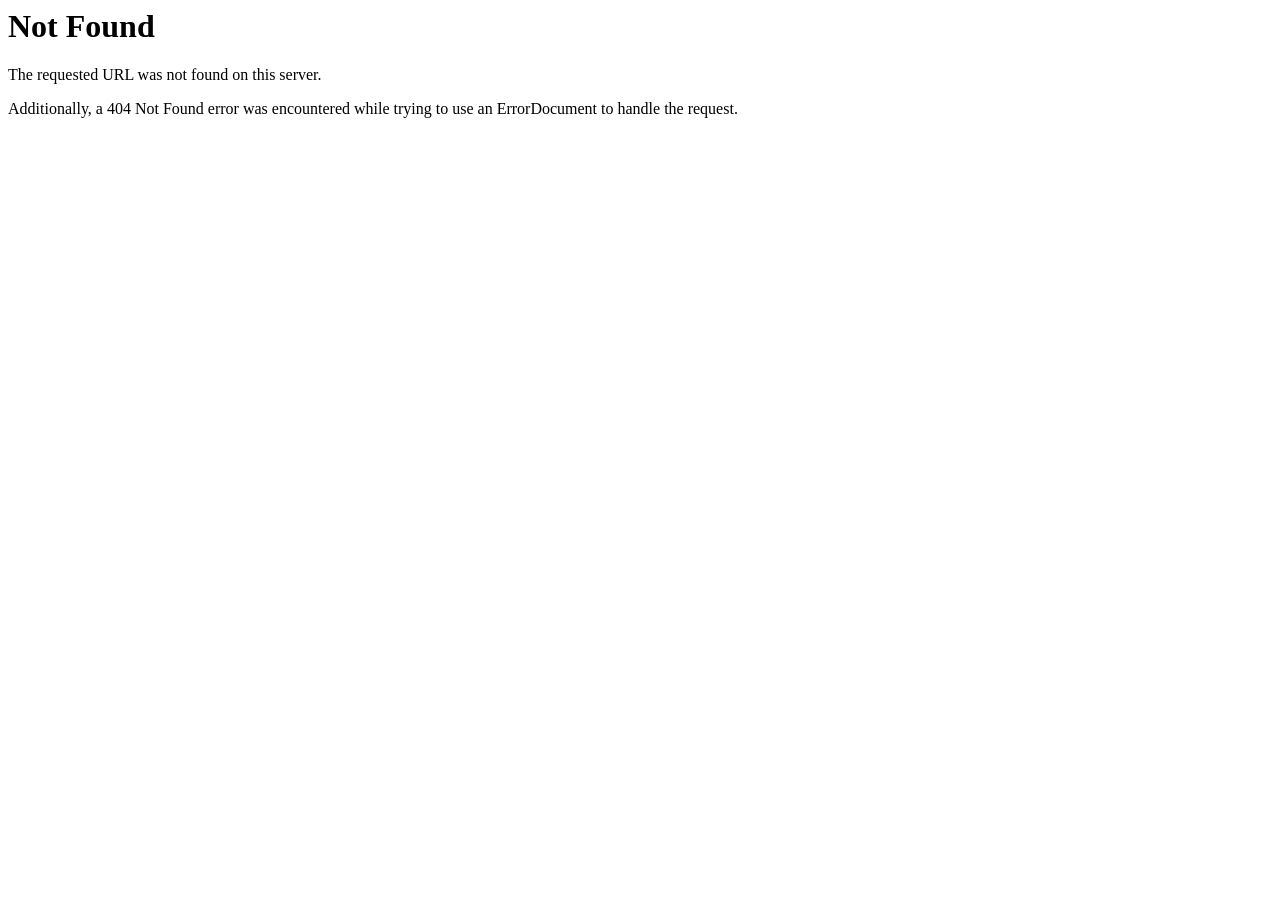
<file: story.html>
<!DOCTYPE HTML PUBLIC "-//IETF//DTD HTML 2.0//EN">
<html><head>
<title>404 Not Found</title>
</head><body>
<h1>Not Found</h1>
<p>The requested URL was not found on this server.</p>
<p>Additionally, a 404 Not Found
error was encountered while trying to use an ErrorDocument to handle the request.</p>
</body></html>
</file>
